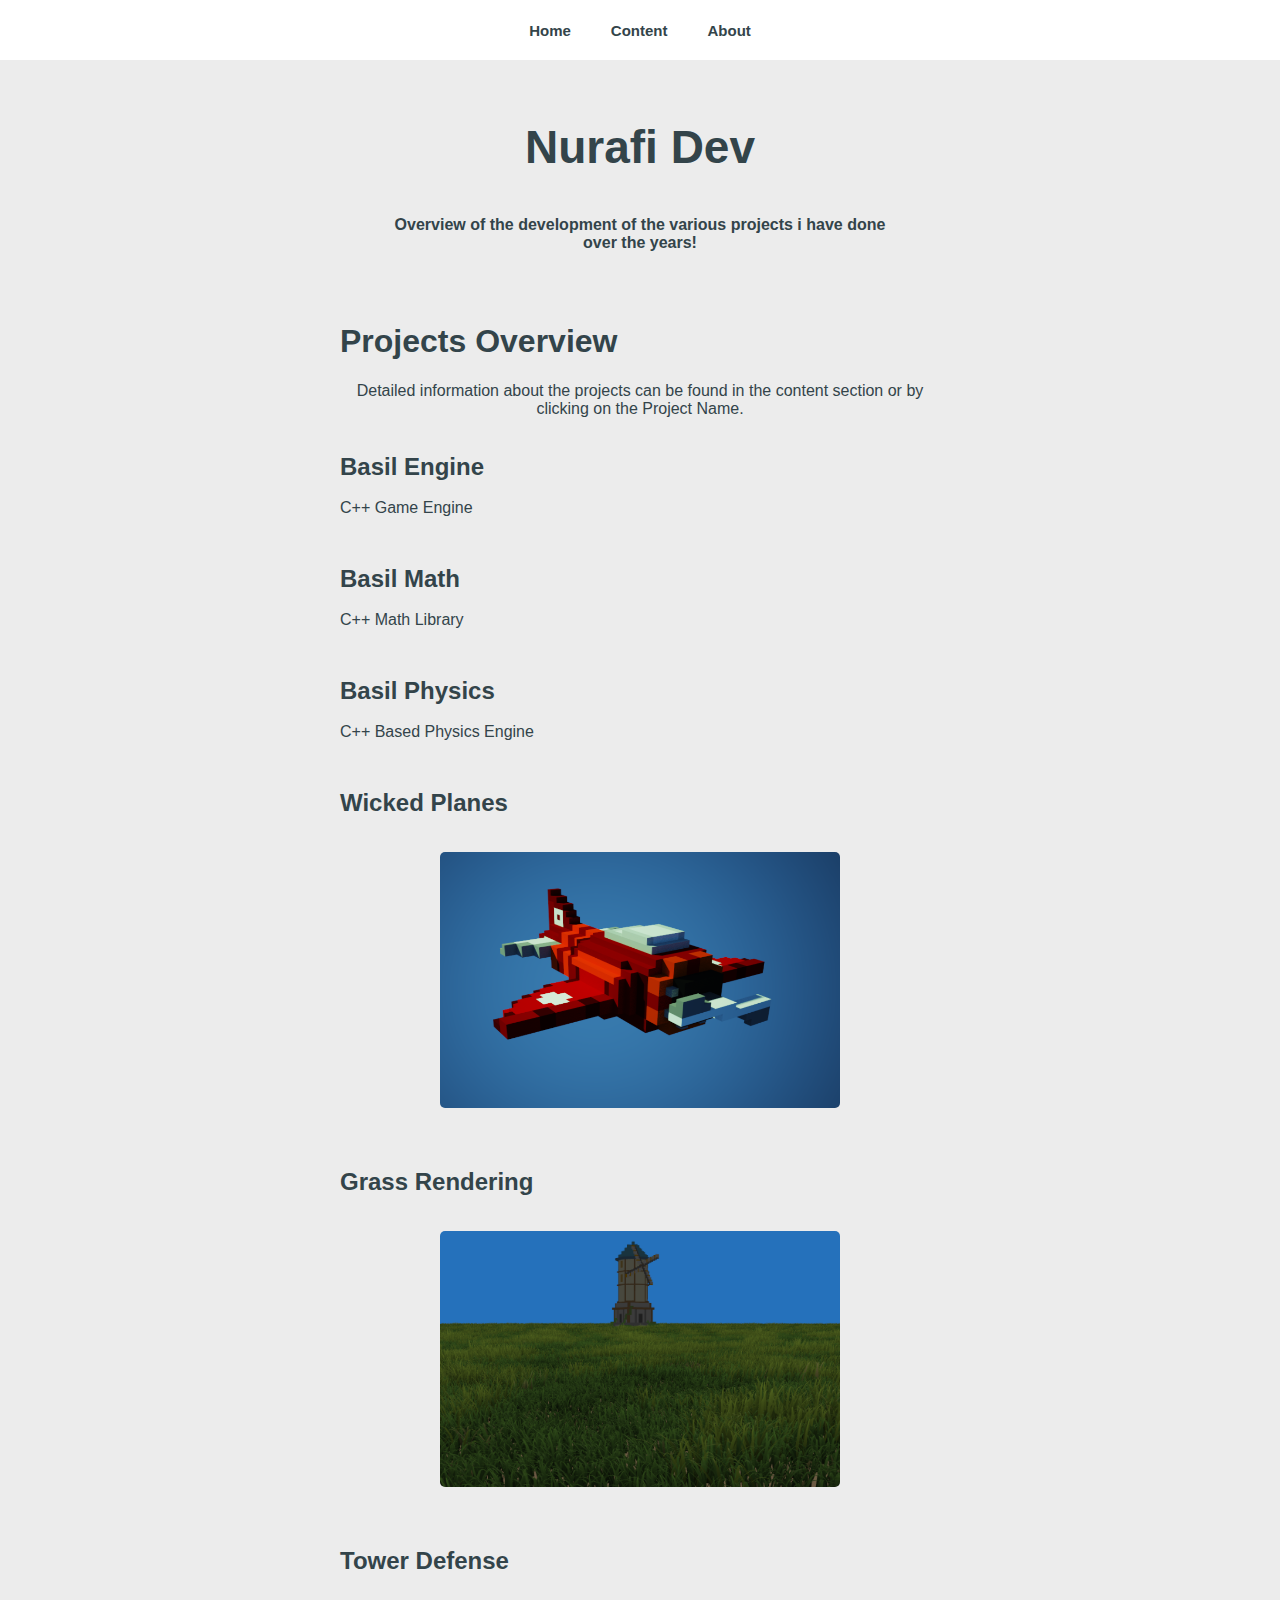
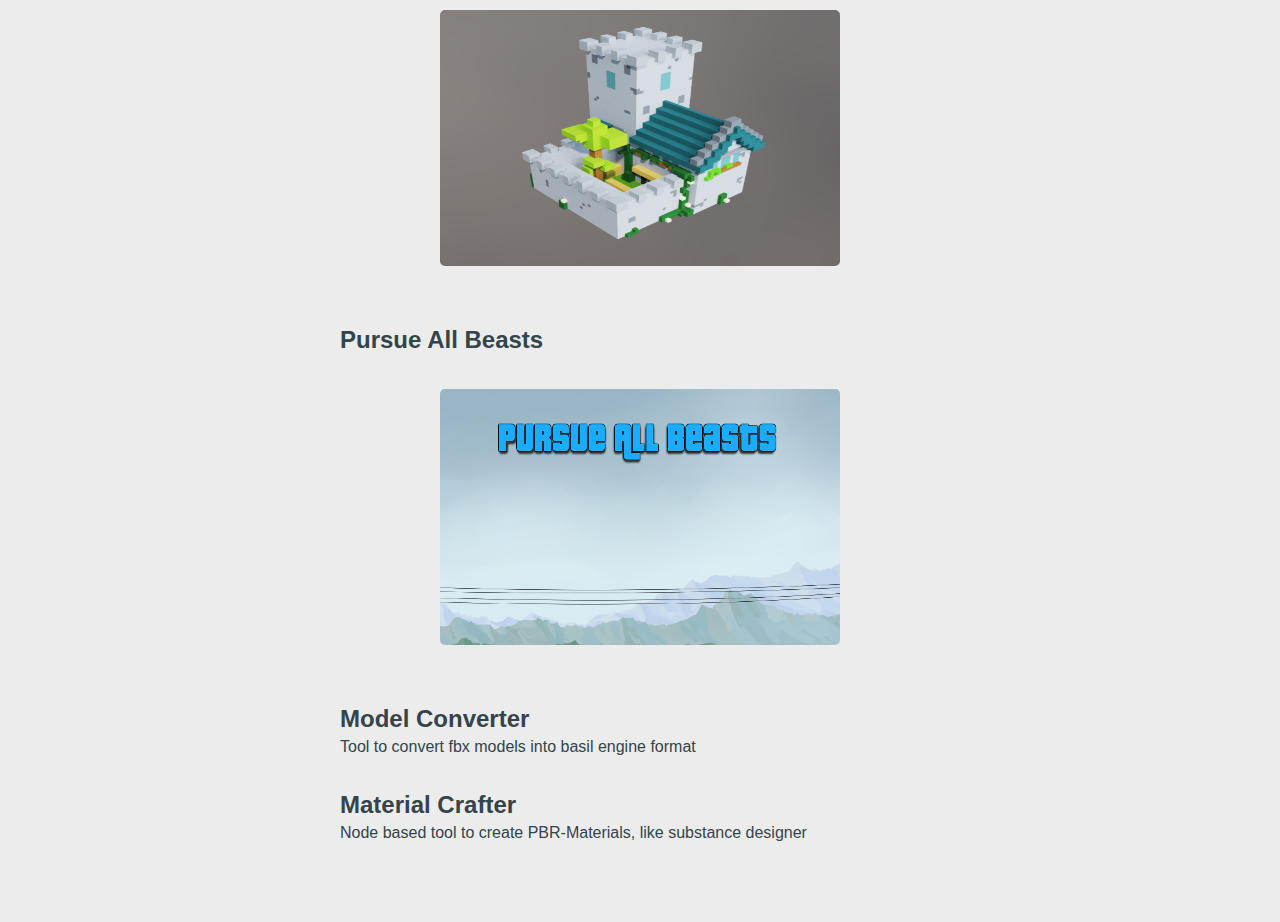
<file: index.html>
<!DOCTYPE html>
<html>
    <head>
        <meta charset="UTF-8">
        <link rel="stylesheet" href="styles.css">
        <title>Nurafi</title>
    </head>
    <body>
        <div id="header" class="noselect">
            <a class="header_entry" href="./index.html">Home</a>
            <a class="header_entry" href="./content.html">Content</a>
            <a class="header_entry" href="./about.html">About</a>
        </div>
        <div id="content">
            <div id="main">
                <div id="title">Nurafi Dev</div>

                <div id="main_content_wrapper">
                    <div id="main_content">

                        <div id="lead">
                            Overview of the development of the various projects i have done over the years!
                        </div>

                        <h1>Projects Overview</h1>

                        Detailed information about the projects can be found in the content section or by clicking on the Project Name.

                        <h3><a href="./articles/basil_engine.html">Basil Engine</a></h3>
                        <div class="paragraph">C++ Game Engine
                        </div>

                        <h3><a href="./articles/basil_math.html">Basil Math</a></h3>
                        <div class="paragraph">C++ Math Library
                        </div>

                        <h3><a href="./articles/basil_physics.html">Basil Physics</a></h3>
                        <div class="paragraph">C++ Based Physics Engine
                        </div>

                        <h3><a href="./articles/wicked_planes.html">Wicked Planes</a></h3>
                        <div class="img_wrapper">
                            <img class="clickable_img" src="./img/wicked_plane.png" alt="img1" width="400" height="256">
                        </div>

                        <h3><a href="./articles/grass.html">Grass Rendering</a></h3>
                        <div class="img_wrapper">
                            <img class="clickable_img" src="./img/grass.png" alt="img1" width="400" height="256">
                        </div>

                        <h3><a href="./articles/tower_defense.html">Tower Defense</a></h3>
                        <div class="img_wrapper">
                            <img class="clickable_img" src="./img/tower_defense.png" alt="img1" width="400" height="256">
                        </div>

                        <h3><a href="./articles/pab.html">Pursue All Beasts</a></h3>
                        <div class="img_wrapper">
                            <img class="clickable_img" src="./img/pab.png" alt="img1" width="400" height="256">
                        </div>

                        <h3><a href="./articles/model_converter.html">Model Converter</a></h3>
                        Tool to convert fbx models into basil engine format

                        <h3><a href="./articles/material_crafter.html">Material Crafter</a></h3>
                        Node based tool to create PBR-Materials, like substance designer
                    </div>

                </div>
            </div>
        </div>
        
        <div id="myModal" class="modal">
            <span class="close">&times;</span>
          
            <img class="modal-content" id="modal_img">
            <div id="modal_caption"></div>
        </div>

        <script src="src/script.js"></script>
    </body>
</html>
</file>
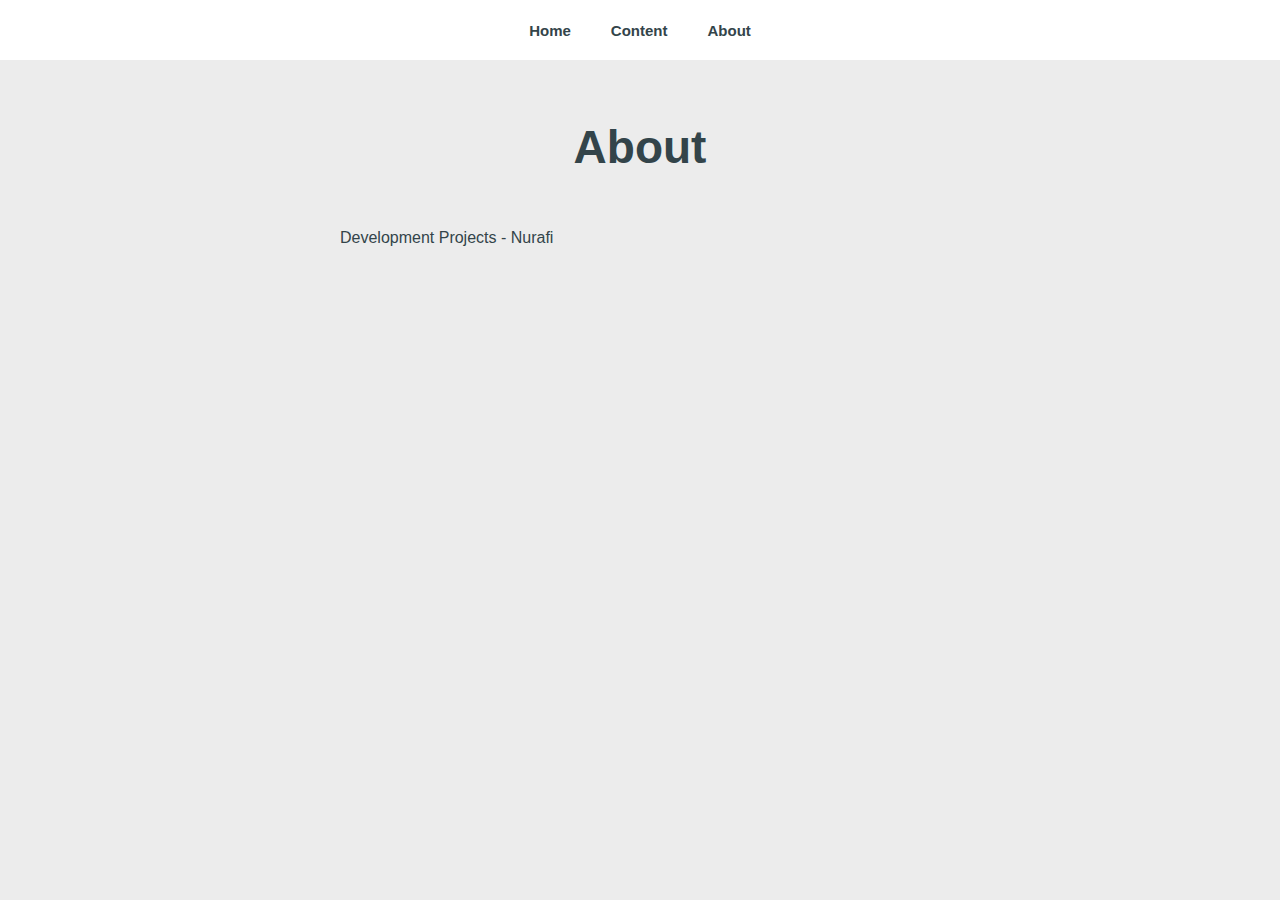
<file: about.html>
<!DOCTYPE html>
<html>
    <head>
        <meta charset="UTF-8">
        <link rel="stylesheet" href="styles.css">
        <title>Nurafi</title>
    </head>
    <body>
        <div id="header" class="noselect">
            <a class="header_entry" href="./index.html">Home</a>
            <a class="header_entry" href="./content.html">Content</a>
            <a class="header_entry" href="./about.html">About</a>
        </div>
        <div id="content">
            <div id="main">
                <div id="title">About</div>

                <div id="main_content_wrapper">
                    <div id="main_content">

                        <div class="paragraph">Development Projects - Nurafi
                        </div>
                    </div>
                </div>
            </div>
        </div>    
    </body>
</html>
</file>
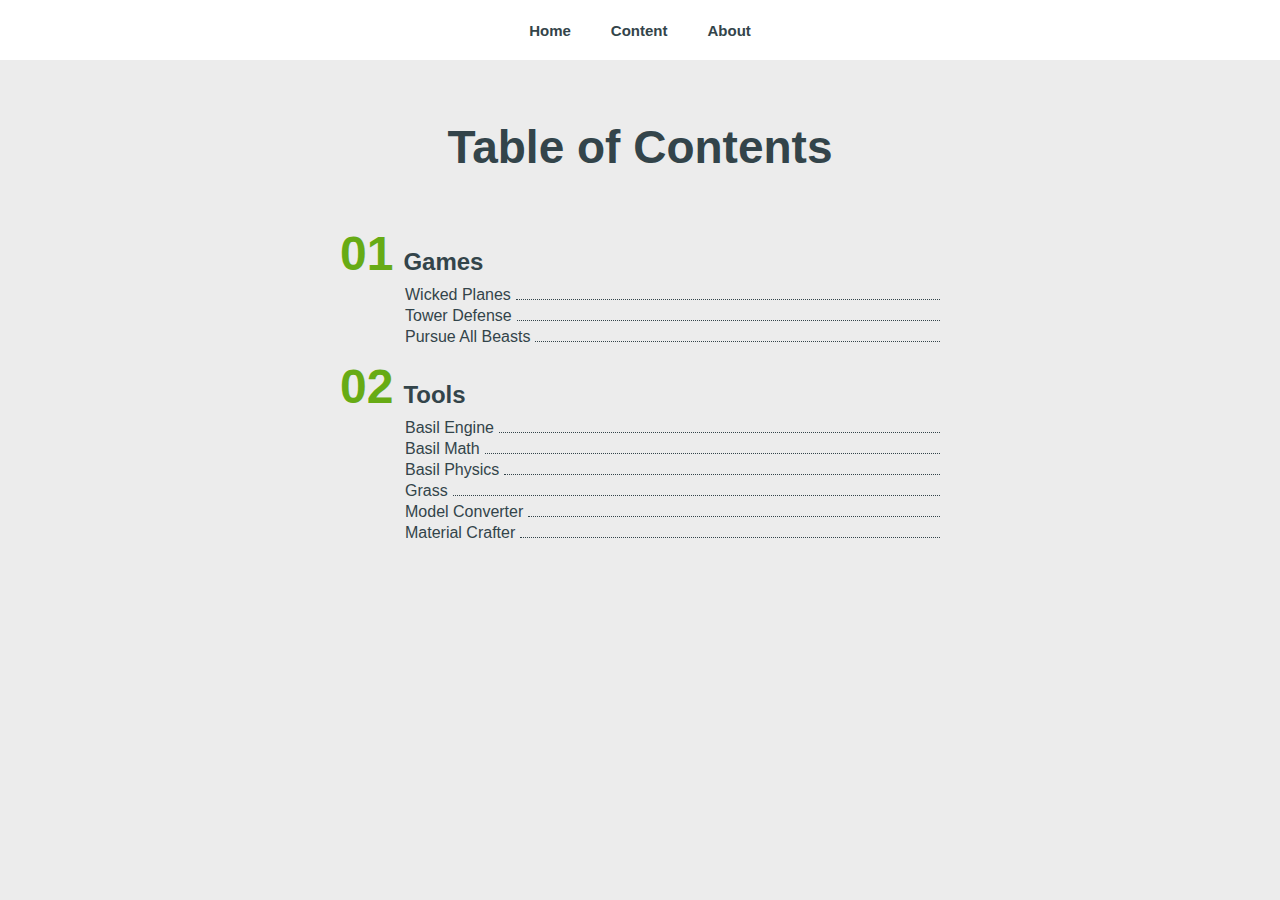
<file: content.html>
<!DOCTYPE html>
<html>
    <head>
        <meta charset="UTF-8">
        <link rel="stylesheet" href="styles.css">
        <title>Nurafi</title>
    </head>
    <body>
        <div id="header" class="noselect">
            <a class="header_entry" href="./index.html">Home</a>
            <a class="header_entry" href="./content.html">Content</a>
            <a class="header_entry" href="./about.html">About</a>
        </div>
        <div id="content">
            <div id="main">
                <div id="title">Table of Contents</div>

                <div id="main_content_wrapper">
                    <div id="main_content">

                        <div class="content_section_wrapper">
                            <div class="content_section_header">
                                <div class="content_section_number">01</div>
                                <div class="content_section_title">Games</div>
                            </div>
                            <div class="content_section_entry"><a href="./articles/wicked_planes.html">Wicked Planes</a><div class="dotted"></div></div>
                            <div class="content_section_entry"><a href="./articles/tower_defense.html">Tower Defense</a><div class="dotted"></div></div>
                            <div class="content_section_entry"><a href="./articles/pab.html">Pursue All Beasts</a><div class="dotted"></div></div>
                        </div>

                        <div class="content_section_wrapper">
                            <div class="content_section_header">
                                <div class="content_section_number">02</div>
                                <div class="content_section_title">Tools</div>
                            </div>
                            <div class="content_section_entry"><a href="./articles/basil_engine.html">Basil Engine</a><div class="dotted"></div></div>
                            <div class="content_section_entry"><a href="./articles/basil_math.html">Basil Math</a><div class="dotted"></div></div>
                            <div class="content_section_entry"><a href="./articles/basil_physics.html">Basil Physics</a><div class="dotted"></div></div>                
                            <div class="content_section_entry"><a href="./articles/grass.html">Grass</a><div class="dotted"></div></div>                    
                            <div class="content_section_entry"><a href="./articles/model_converter.html">Model Converter</a><div class="dotted"></div></div>      
                            <div class="content_section_entry"><a href="./articles/material_crafter.html">Material Crafter</a><div class="dotted"></div></div>             
                        </div>

                        

                    </div>
                </div>
            </div>
        </div>    
    </body>
</html>
</file>
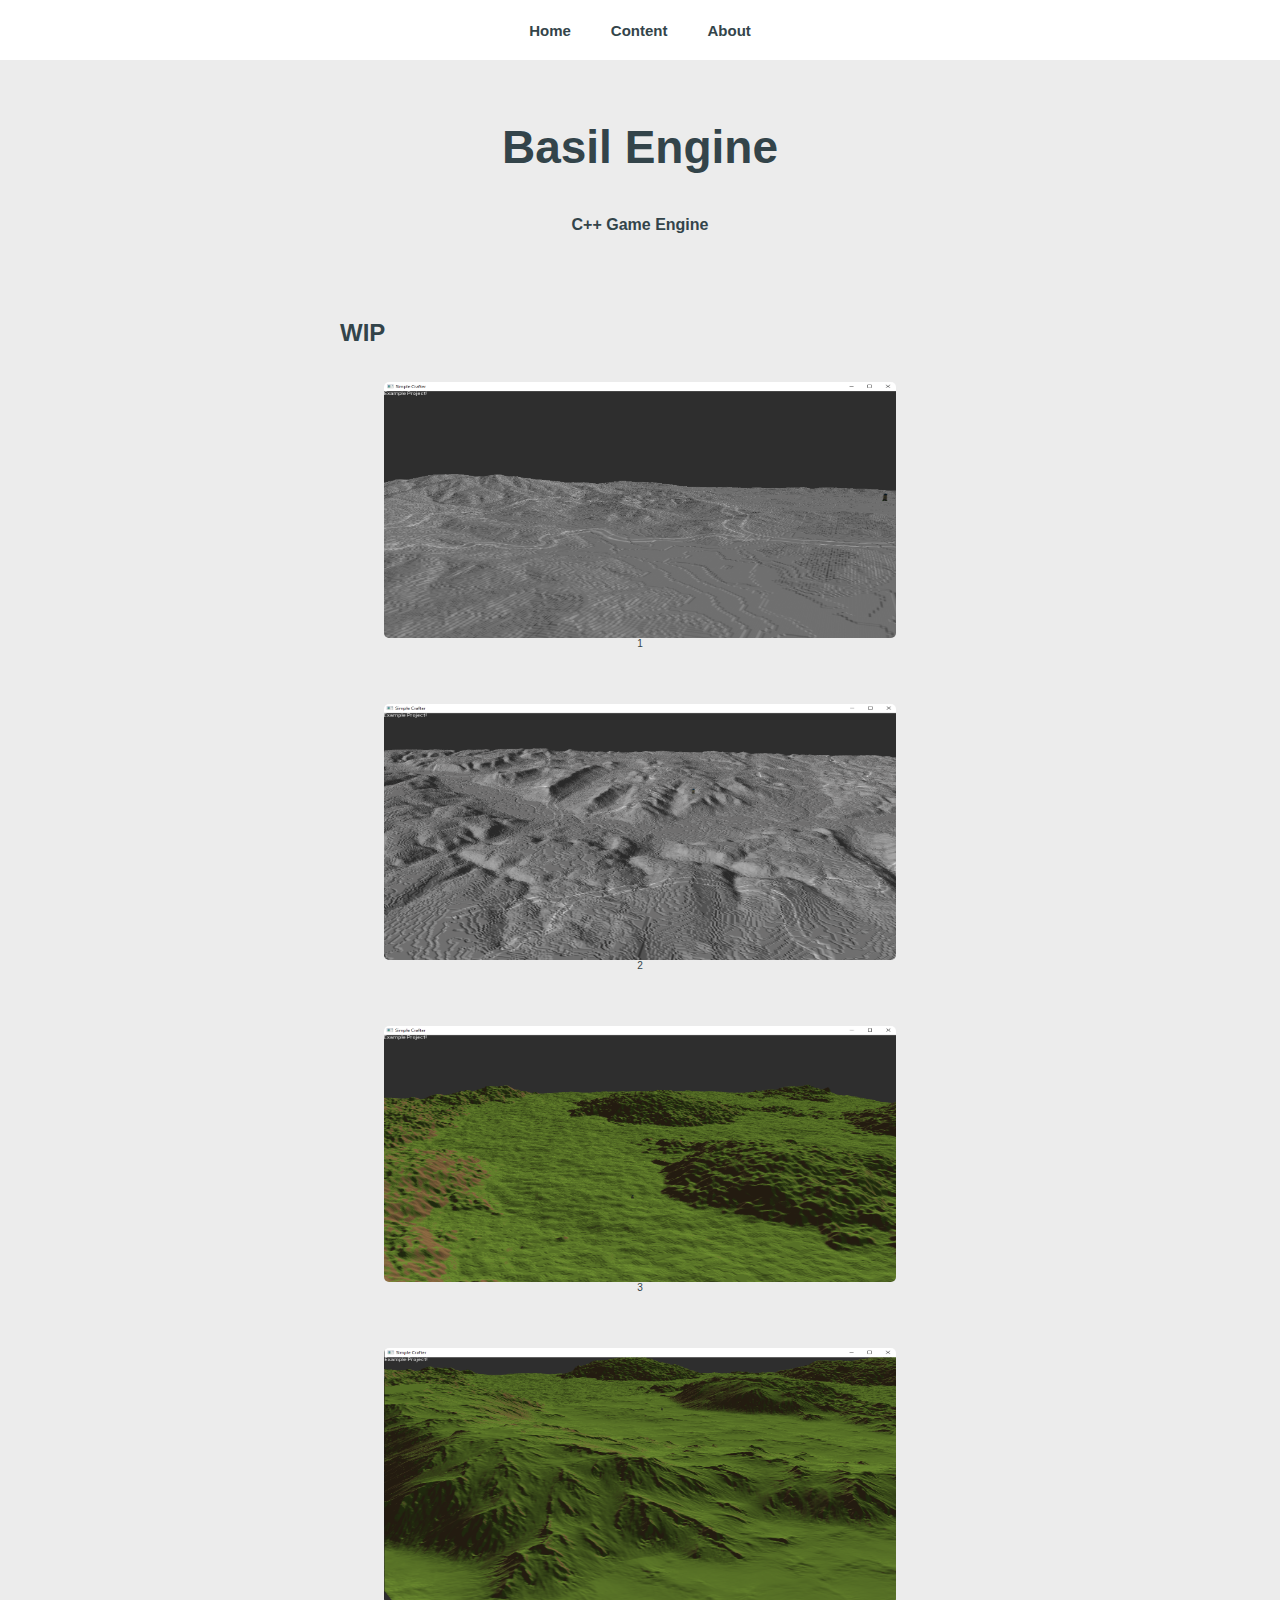
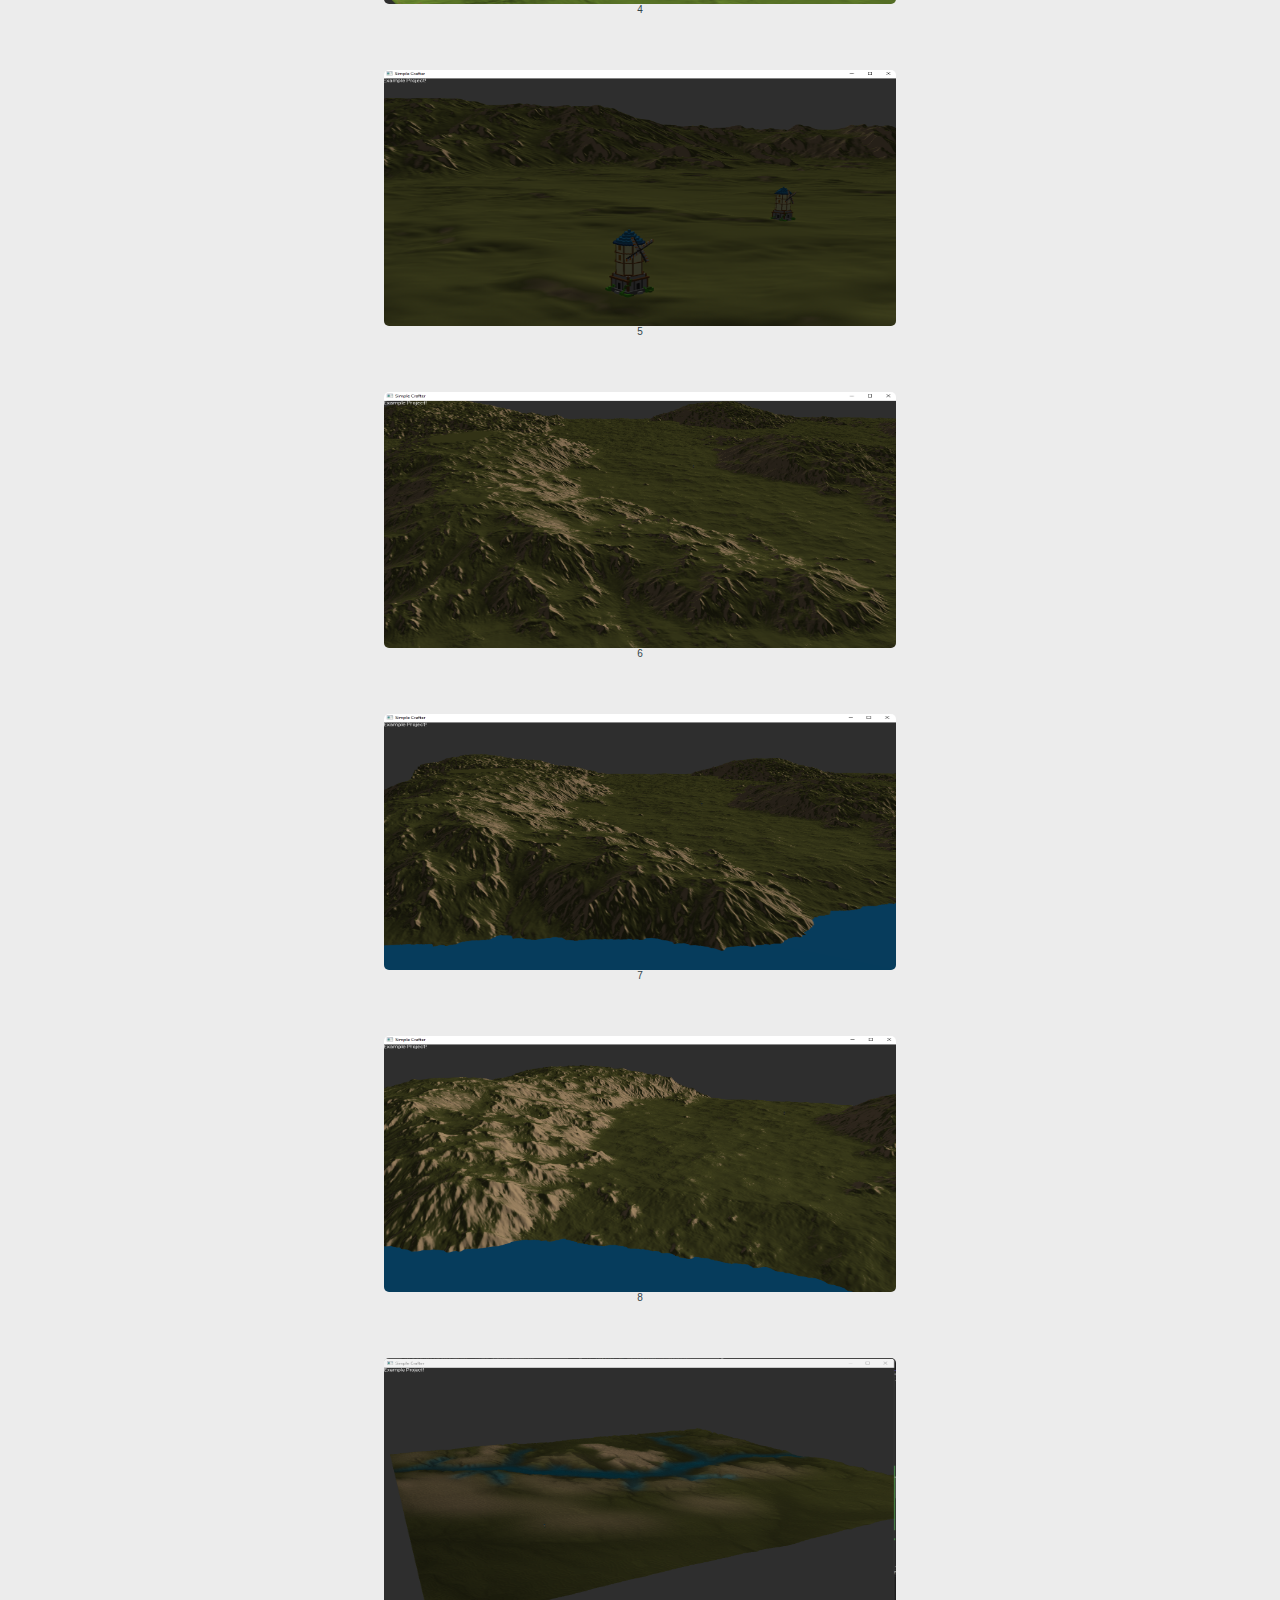
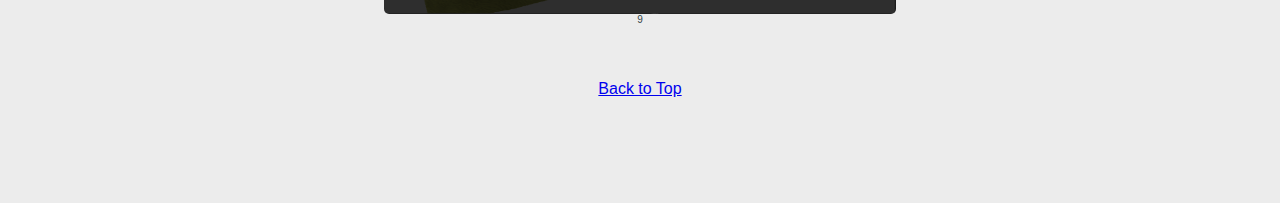
<file: articles/basil_engine.html>
<!DOCTYPE html>
<html>
    <head>
        <meta charset="UTF-8">
        <link rel="stylesheet" href="../styles.css">
        <title>Nurafi</title>
    </head>
    <body>
        <div id="header" class="noselect">
            <a class="header_entry" href="../index.html">Home</a>
            <a class="header_entry" href="../content.html">Content</a>
            <a class="header_entry" href="../about.html">About</a>
        </div>
        <div id="table_of_contents">
            <div class="table_of_contents_wrapper noselect">
            </div>
        </div>
        <div id="content">
            <div id="main">
                <div id="title">Basil Engine</div>

                <div id="main_content_wrapper">
                    <div id="main_content">

                        <div id="lead">
                            C++ Game Engine
                        </div>

                        <!-- BASIC -->

                        <div id="chapter_basic" class="anchor"></div>
                        <h3>WIP</h3>
                        <div class="img_wrapper">
                            <img class="clickable_img" src="../img/basil_engine/prog_001.png" alt="In_Engine" width="512" height="256">
                            <div class="img_sub">1</div>
                        </div>

                        <div class="img_wrapper">
                            <img class="clickable_img" src="../img/basil_engine/prog_002.png" alt="In_Engine" width="512" height="256">
                            <div class="img_sub">2</div>
                        </div>

                        <div class="img_wrapper">
                            <img class="clickable_img" src="../img/basil_engine/prog_003.png" alt="In_Engine" width="512" height="256">
                            <div class="img_sub">3</div>
                        </div>

                        <div class="img_wrapper">
                            <img class="clickable_img" src="../img/basil_engine/prog_004.png" alt="In_Engine" width="512" height="256">
                            <div class="img_sub">4</div>
                        </div>

                        <div class="img_wrapper">
                            <img class="clickable_img" src="../img/basil_engine/prog_005.png" alt="In_Engine" width="512" height="256">
                            <div class="img_sub">5</div>
                        </div>

                        <div class="img_wrapper">
                            <img class="clickable_img" src="../img/basil_engine/prog_006.png" alt="In_Engine" width="512" height="256">
                            <div class="img_sub">6</div>
                        </div>

                        <div class="img_wrapper">
                            <img class="clickable_img" src="../img/basil_engine/prog_007.png" alt="In_Engine" width="512" height="256">
                            <div class="img_sub">7</div>
                        </div>

                        <div class="img_wrapper">
                            <img class="clickable_img" src="../img/basil_engine/prog_008.png" alt="In_Engine" width="512" height="256">
                            <div class="img_sub">8</div>
                        </div>

                        <div class="img_wrapper">
                            <img class="clickable_img" src="../img/basil_engine/prog_009.png" alt="In_Engine" width="512" height="256">
                            <div class="img_sub">9</div>
                        </div>
    
                        <div class="block">
                            <a href="#main">Back to Top</a>
                        </div>                    
                    </div>
                </div>
            </div>
        </div>
        
        <div id="myModal" class="modal">
            <span class="close">&times;</span>
          
            <img class="modal-content" id="modal_img">
            <div id="modal_caption"></div>
        </div>

        <script src="../src/script.js"></script>
    </body>
</html>
</file>
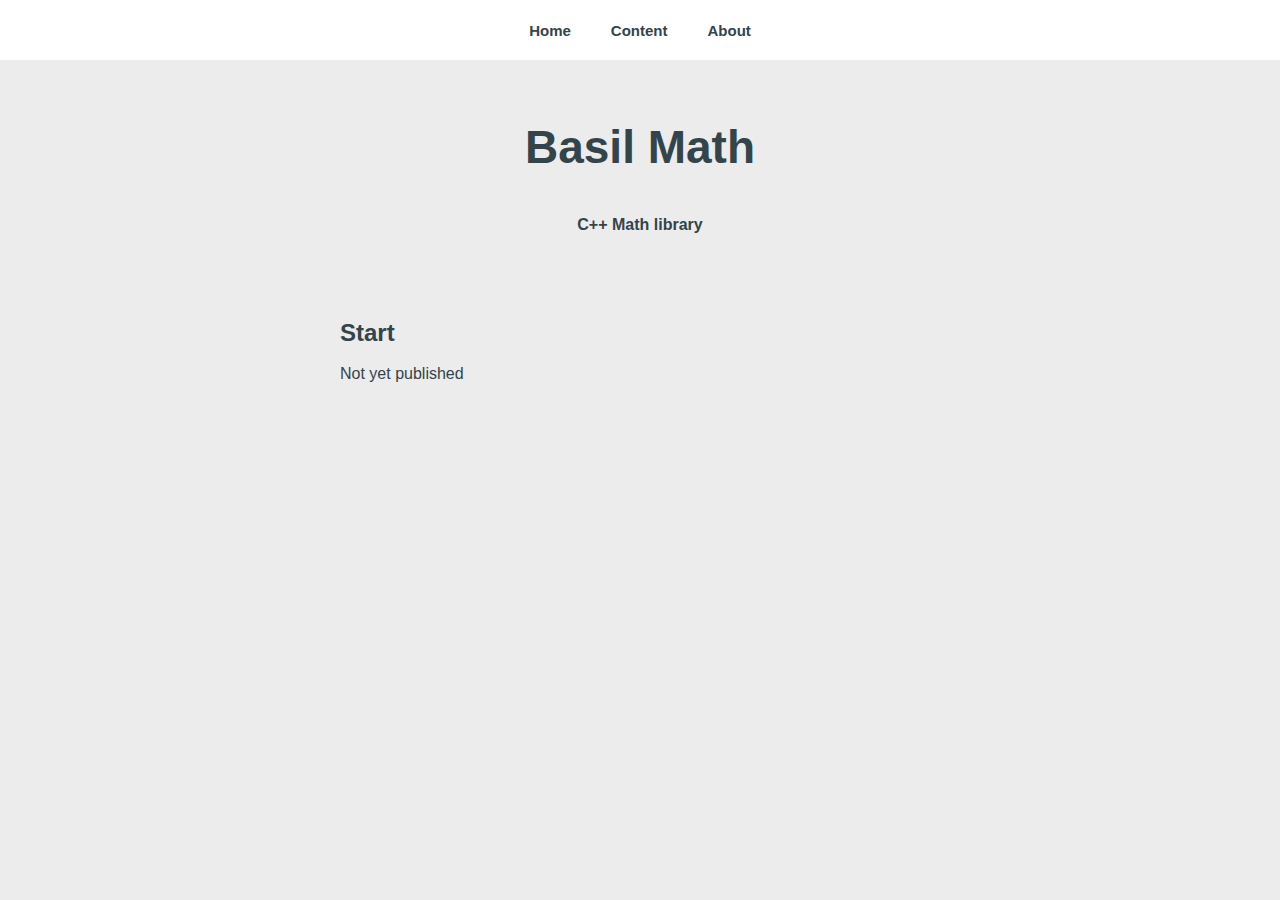
<file: articles/basil_math.html>
<!DOCTYPE html>
<html>
    <head>
        <meta charset="UTF-8">
        <link rel="stylesheet" href="../styles.css">
        <title>Nurafi</title>
    </head>
    <body>
        <div id="header" class="noselect">
            <a class="header_entry" href="../index.html">Home</a>
            <a class="header_entry" href="../content.html">Content</a>
            <a class="header_entry" href="../about.html">About</a>
        </div>
        <div id="table_of_contents">
            <div class="table_of_contents_wrapper noselect">
            </div>
        </div>
        <div id="content">
            <div id="main">
                <div id="title">Basil Math</div>

                <div id="main_content_wrapper">
                    <div id="main_content">

                        <div id="lead">
                            C++ Math library
                        </div>

                        <!-- BASIC -->

                        <div id="chapter_basic" class="anchor"></div>
                        <h3>Start</h3>
                        <div class="paragraph">Not yet published</div>                 
                    </div>
                </div>
            </div>
        </div>
        
        <div id="myModal" class="modal">
            <span class="close">&times;</span>
          
            <img class="modal-content" id="modal_img">
            <div id="modal_caption"></div>
        </div>

        <script src="../src/script.js"></script>
    </body>
</html>
</file>
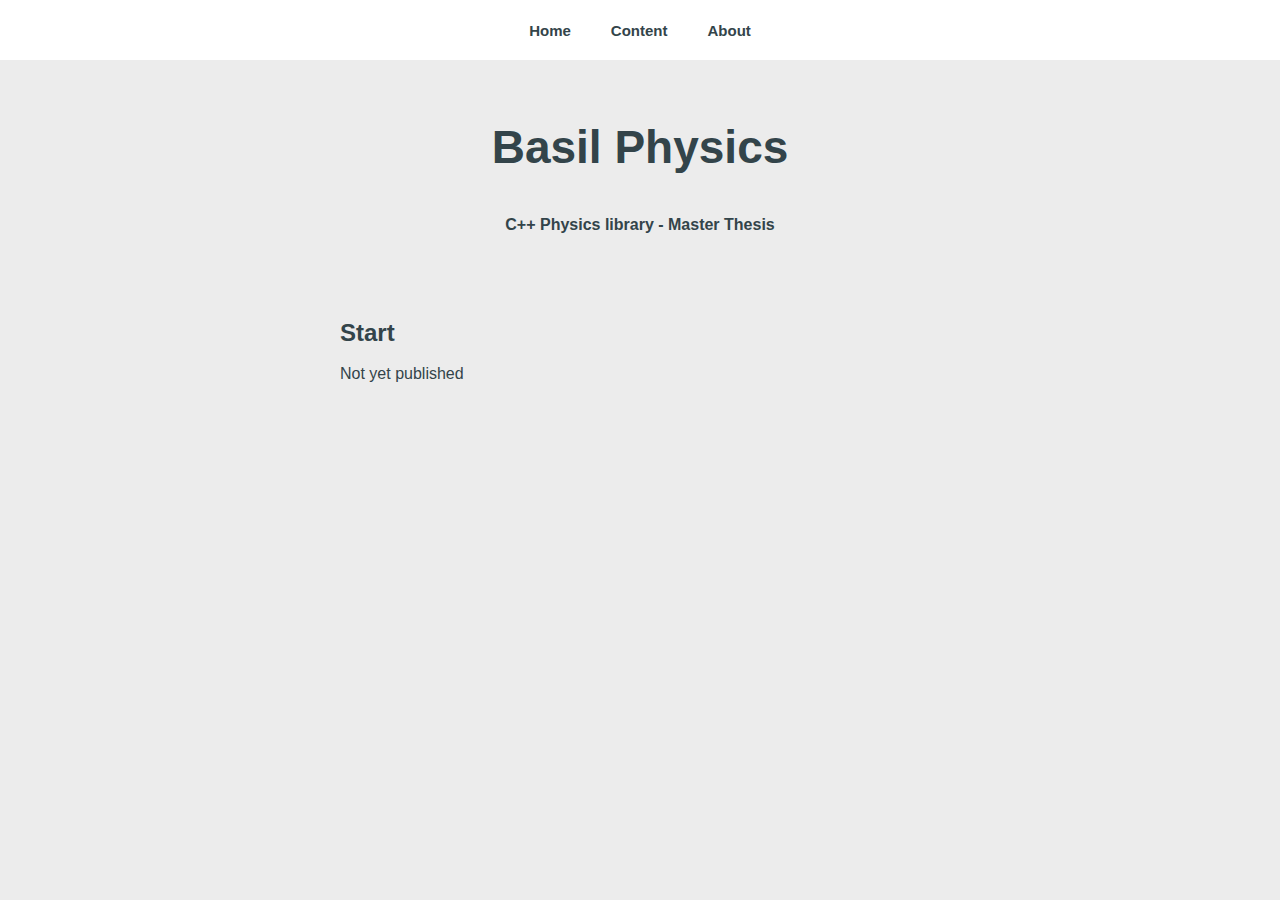
<file: articles/basil_physics.html>
<!DOCTYPE html>
<html>
    <head>
        <meta charset="UTF-8">
        <link rel="stylesheet" href="../styles.css">
        <title>Nurafi</title>
    </head>
    <body>
        <div id="header" class="noselect">
            <a class="header_entry" href="../index.html">Home</a>
            <a class="header_entry" href="../content.html">Content</a>
            <a class="header_entry" href="../about.html">About</a>
        </div>
        <div id="table_of_contents">
            <div class="table_of_contents_wrapper noselect">
            </div>
        </div>
        <div id="content">
            <div id="main">
                <div id="title">Basil Physics</div>

                <div id="main_content_wrapper">
                    <div id="main_content">

                        <div id="lead">
                            C++ Physics library - Master Thesis
                        </div>

                        <!-- BASIC -->

                        <div id="chapter_basic" class="anchor"></div>
                        <h3>Start</h3>
                        <div class="paragraph">Not yet published</div>                 
                    </div>
                </div>
            </div>
        </div>
        
        <div id="myModal" class="modal">
            <span class="close">&times;</span>
          
            <img class="modal-content" id="modal_img">
            <div id="modal_caption"></div>
        </div>

        <script src="../src/script.js"></script>
    </body>
</html>
</file>
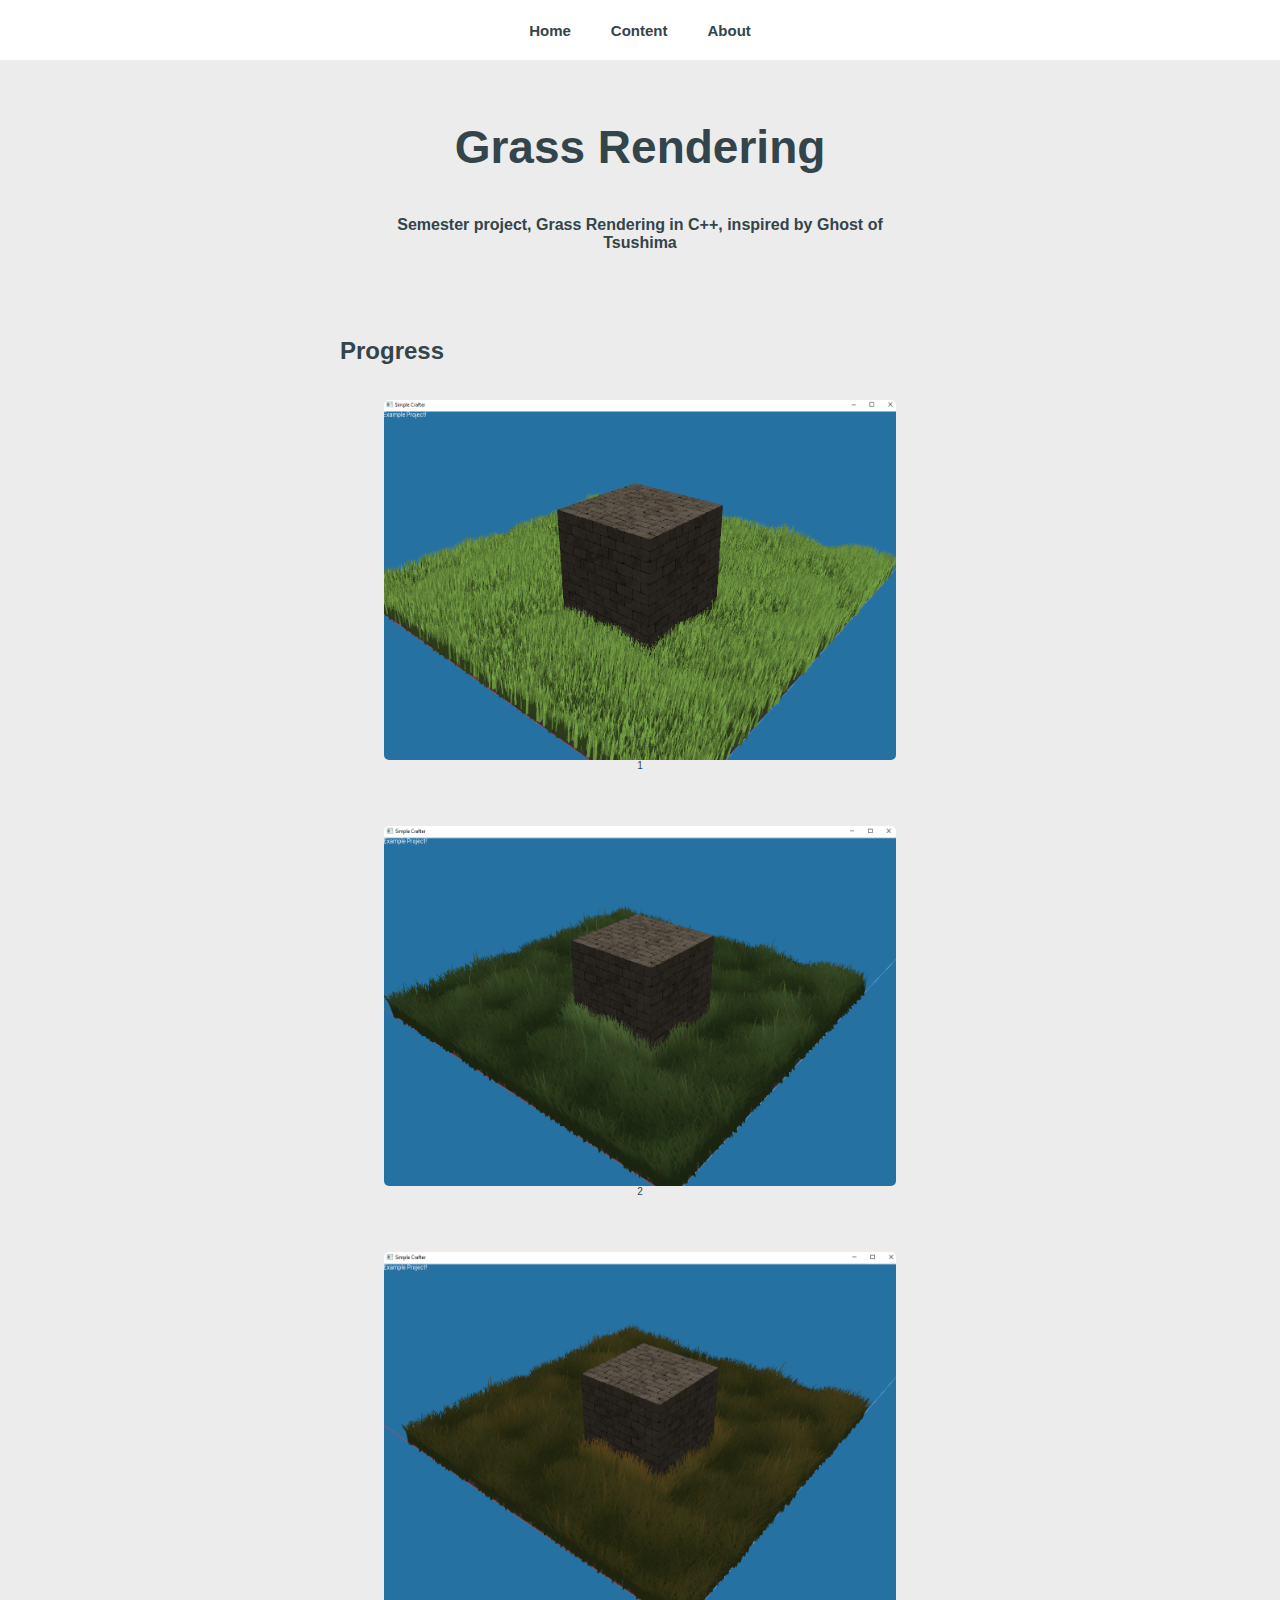
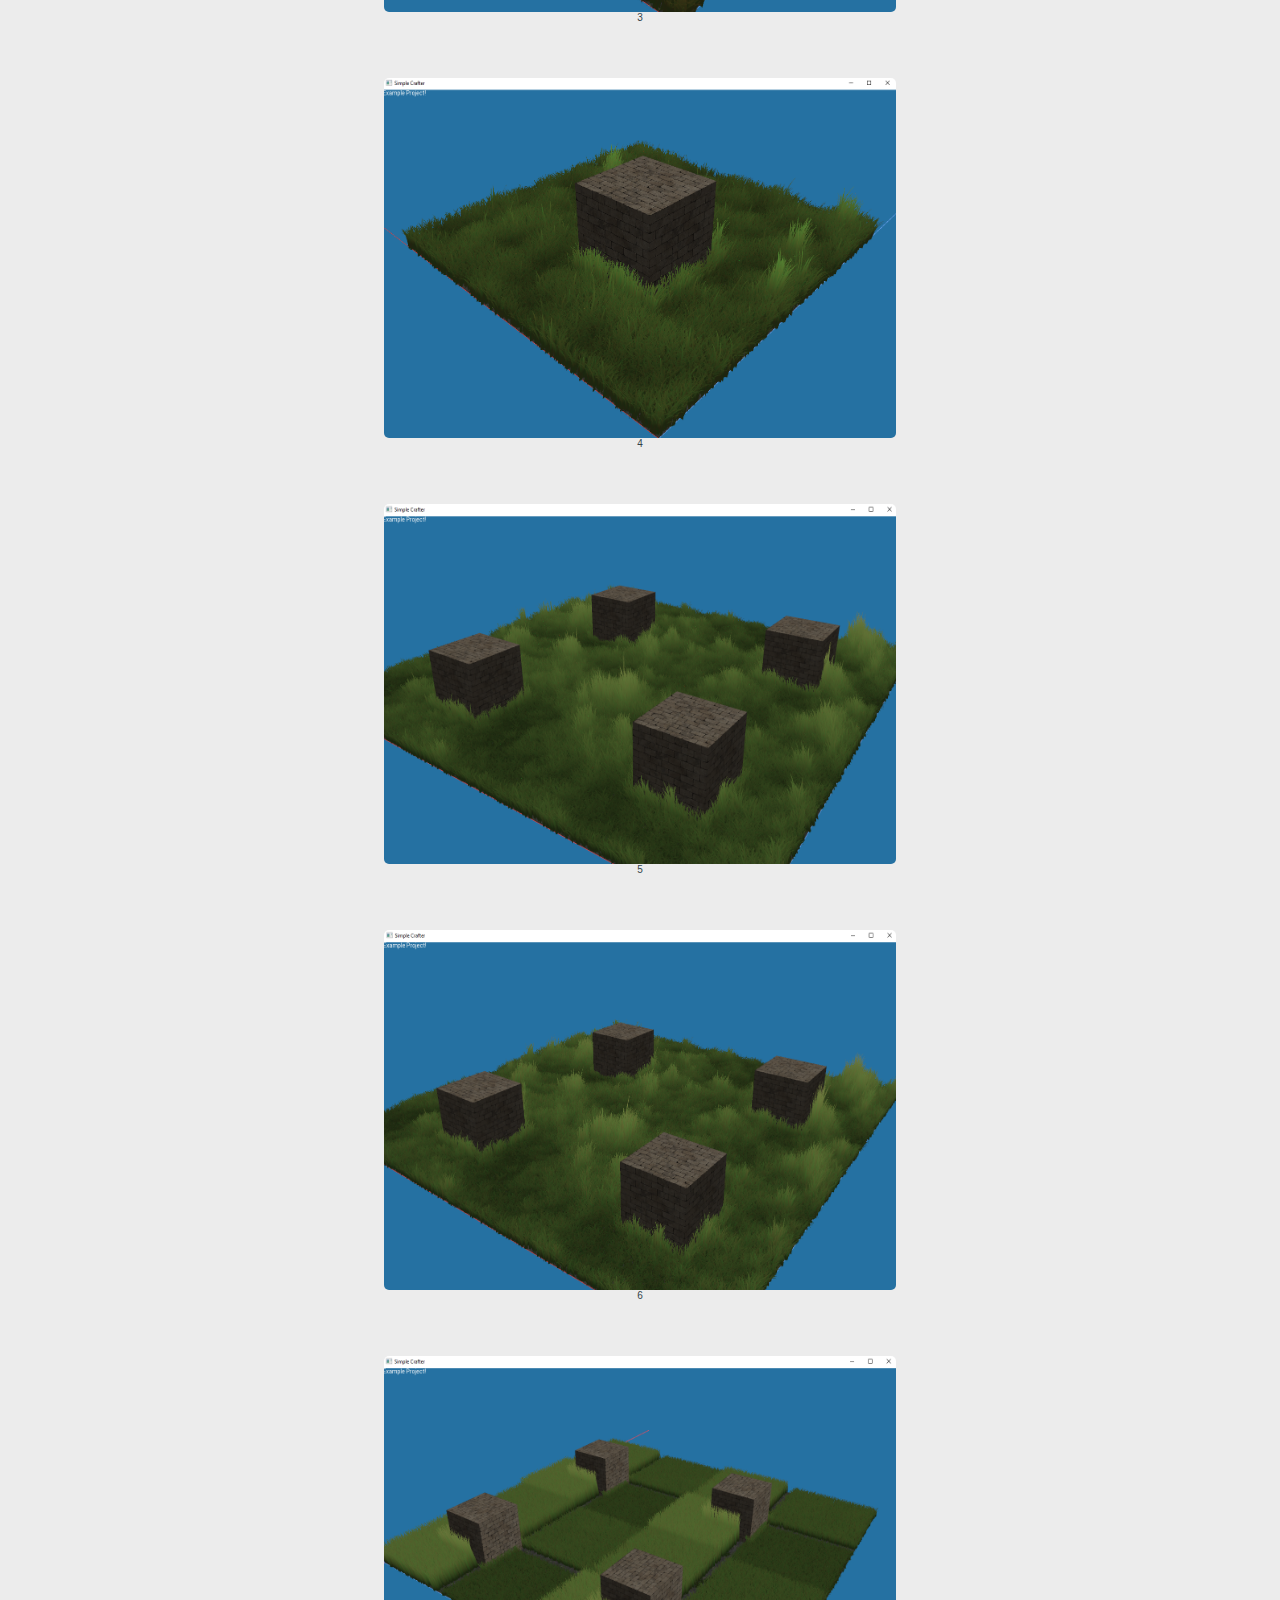
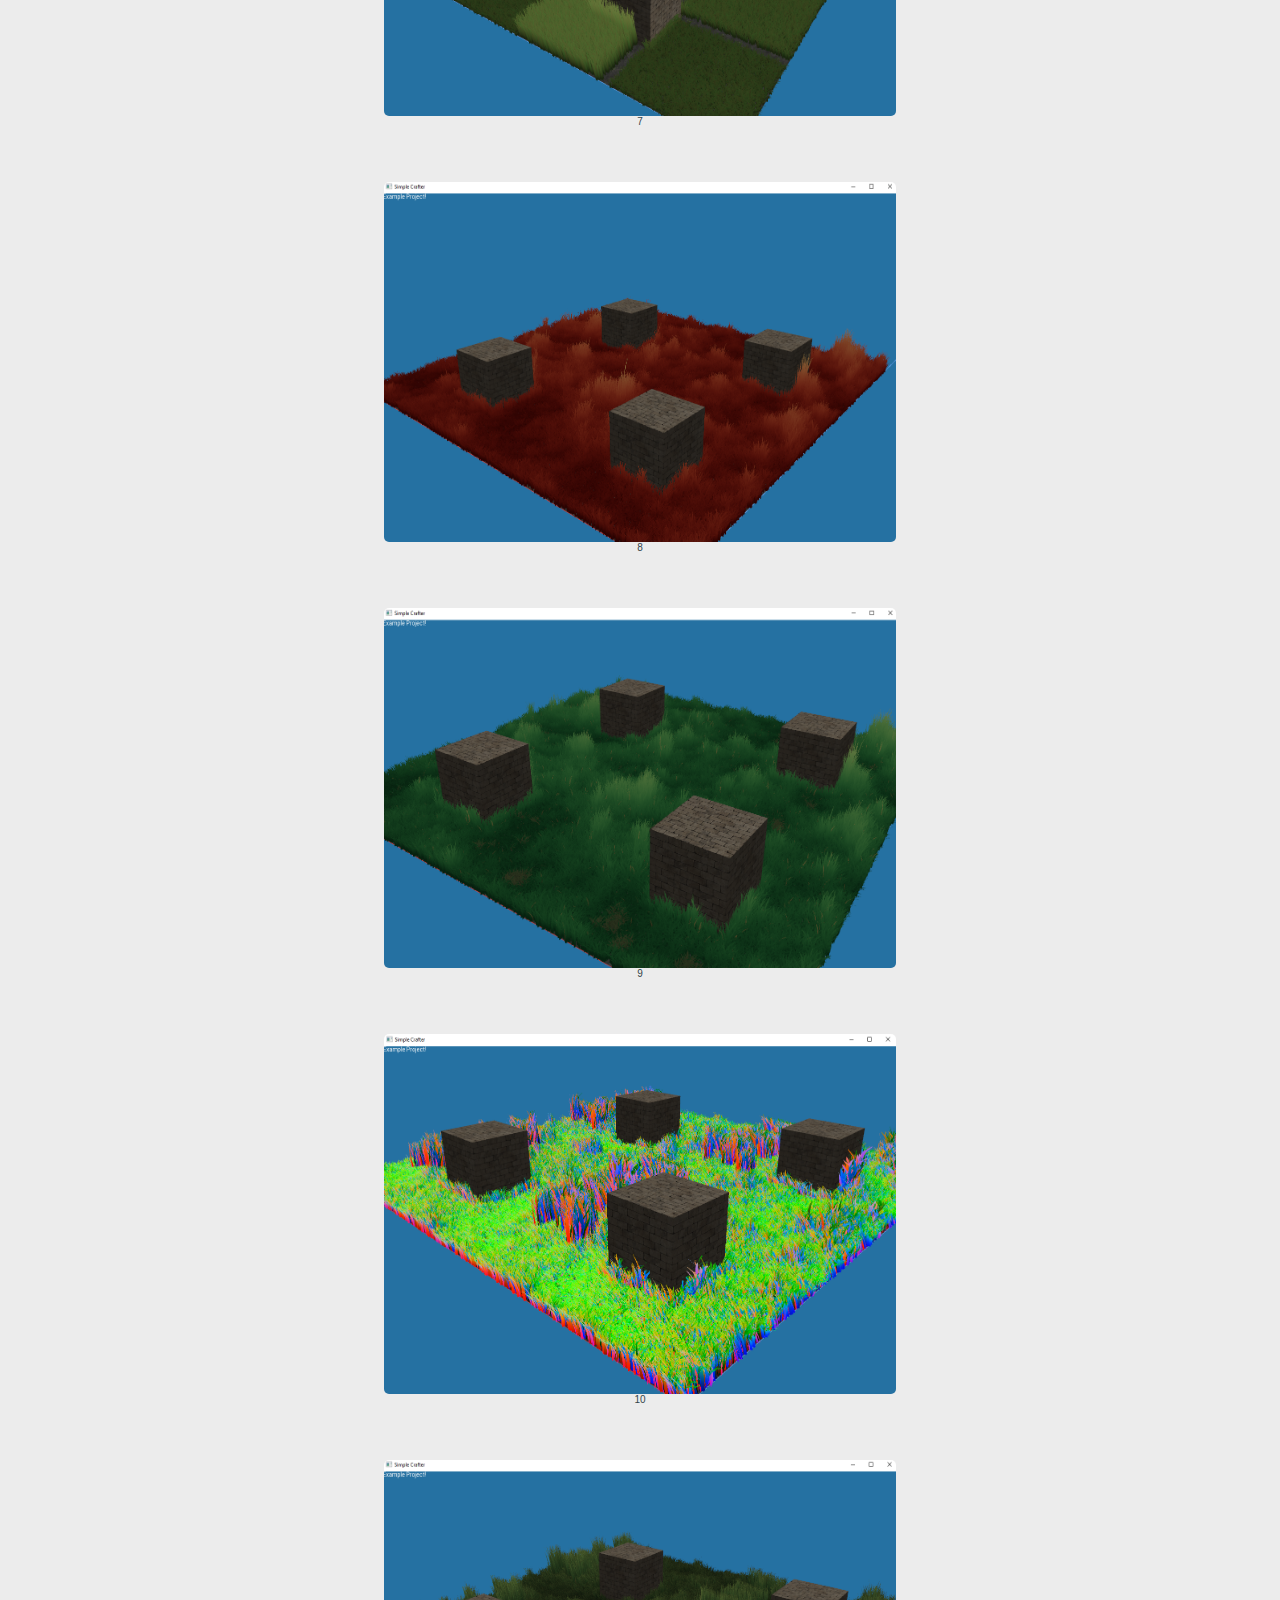
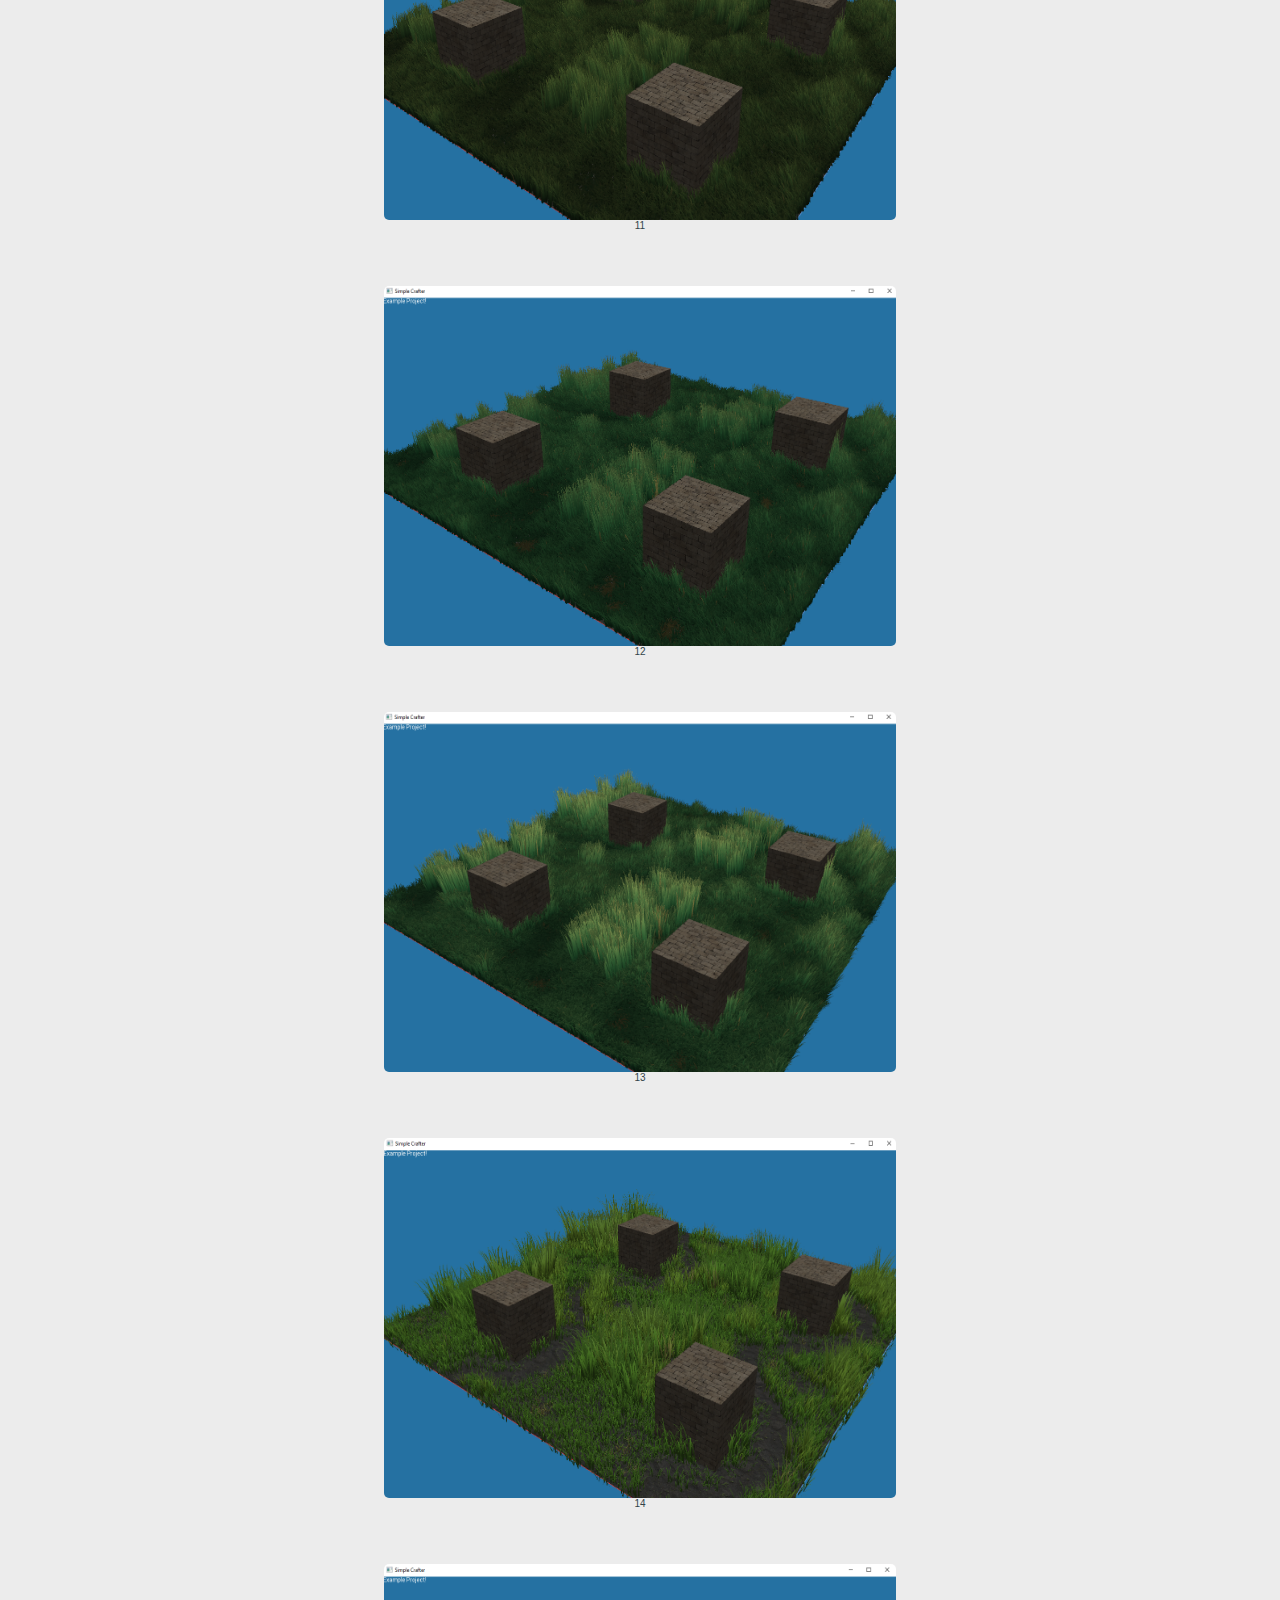
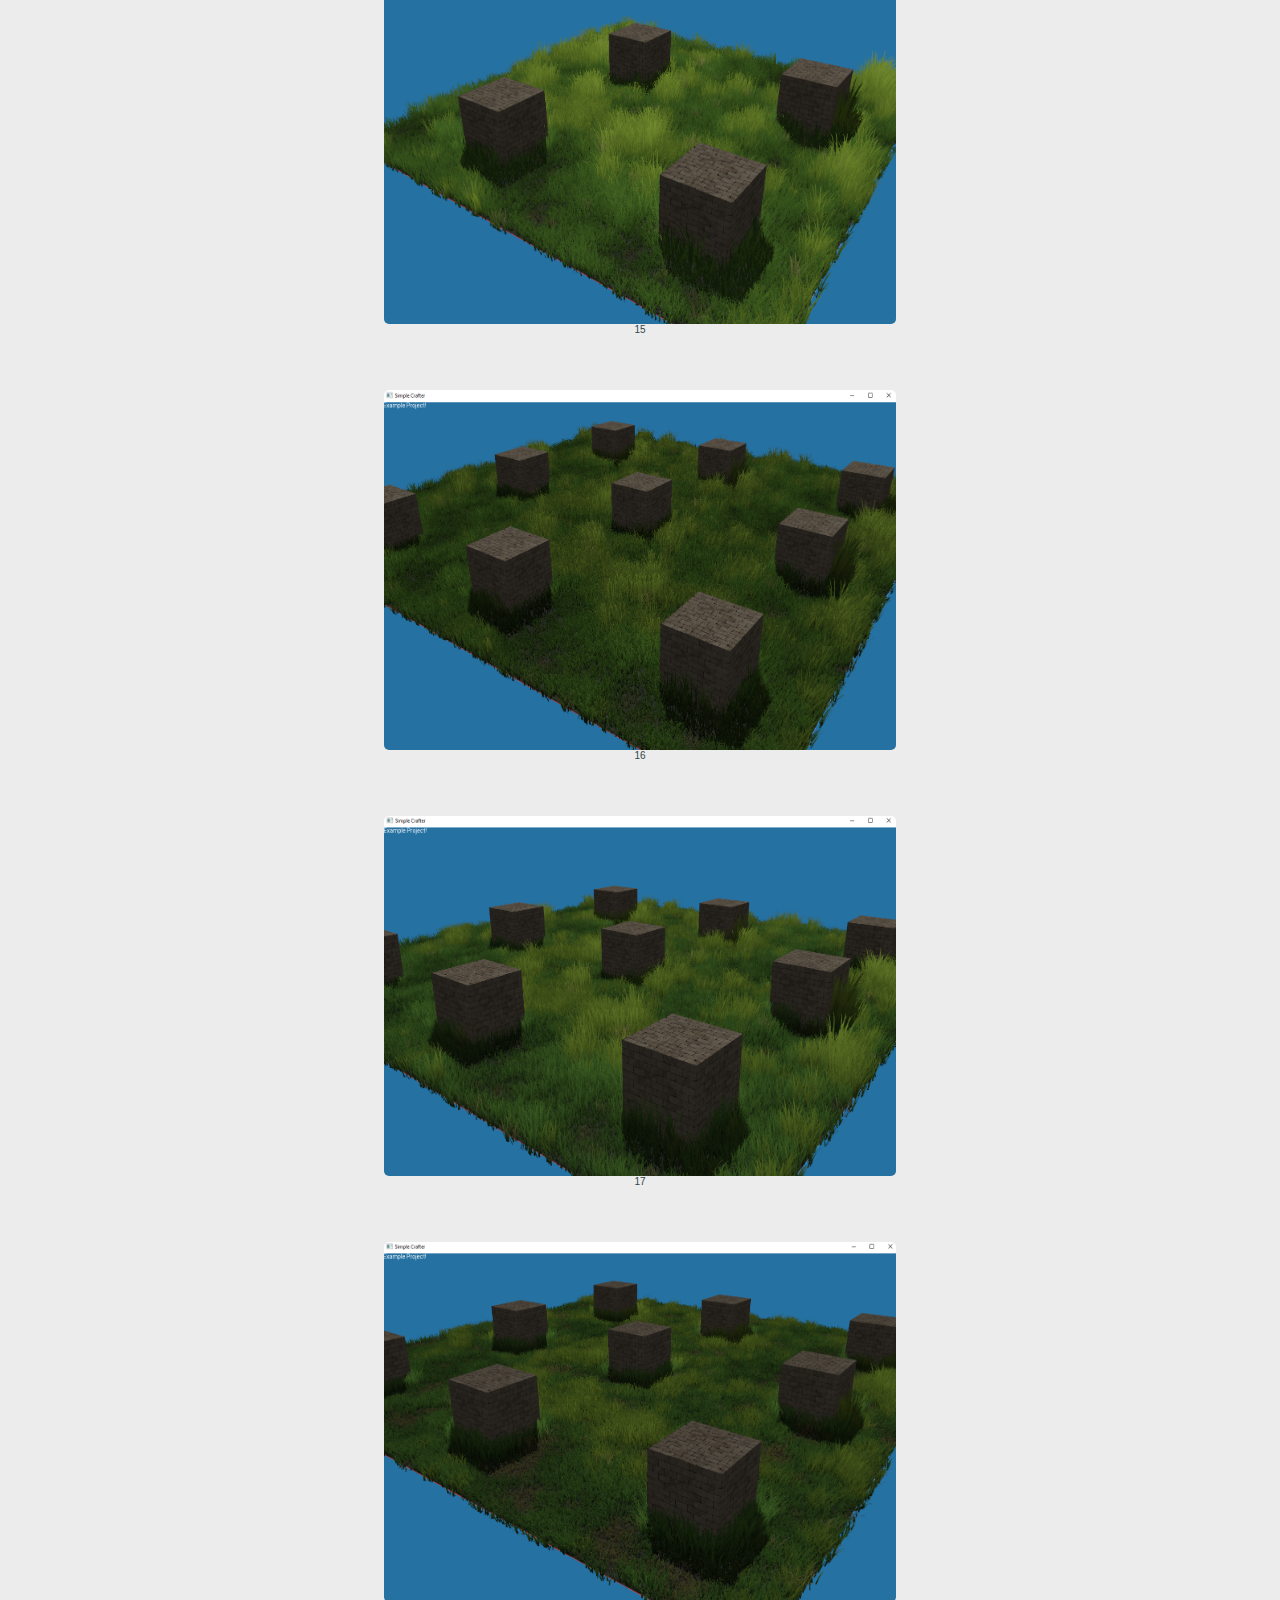
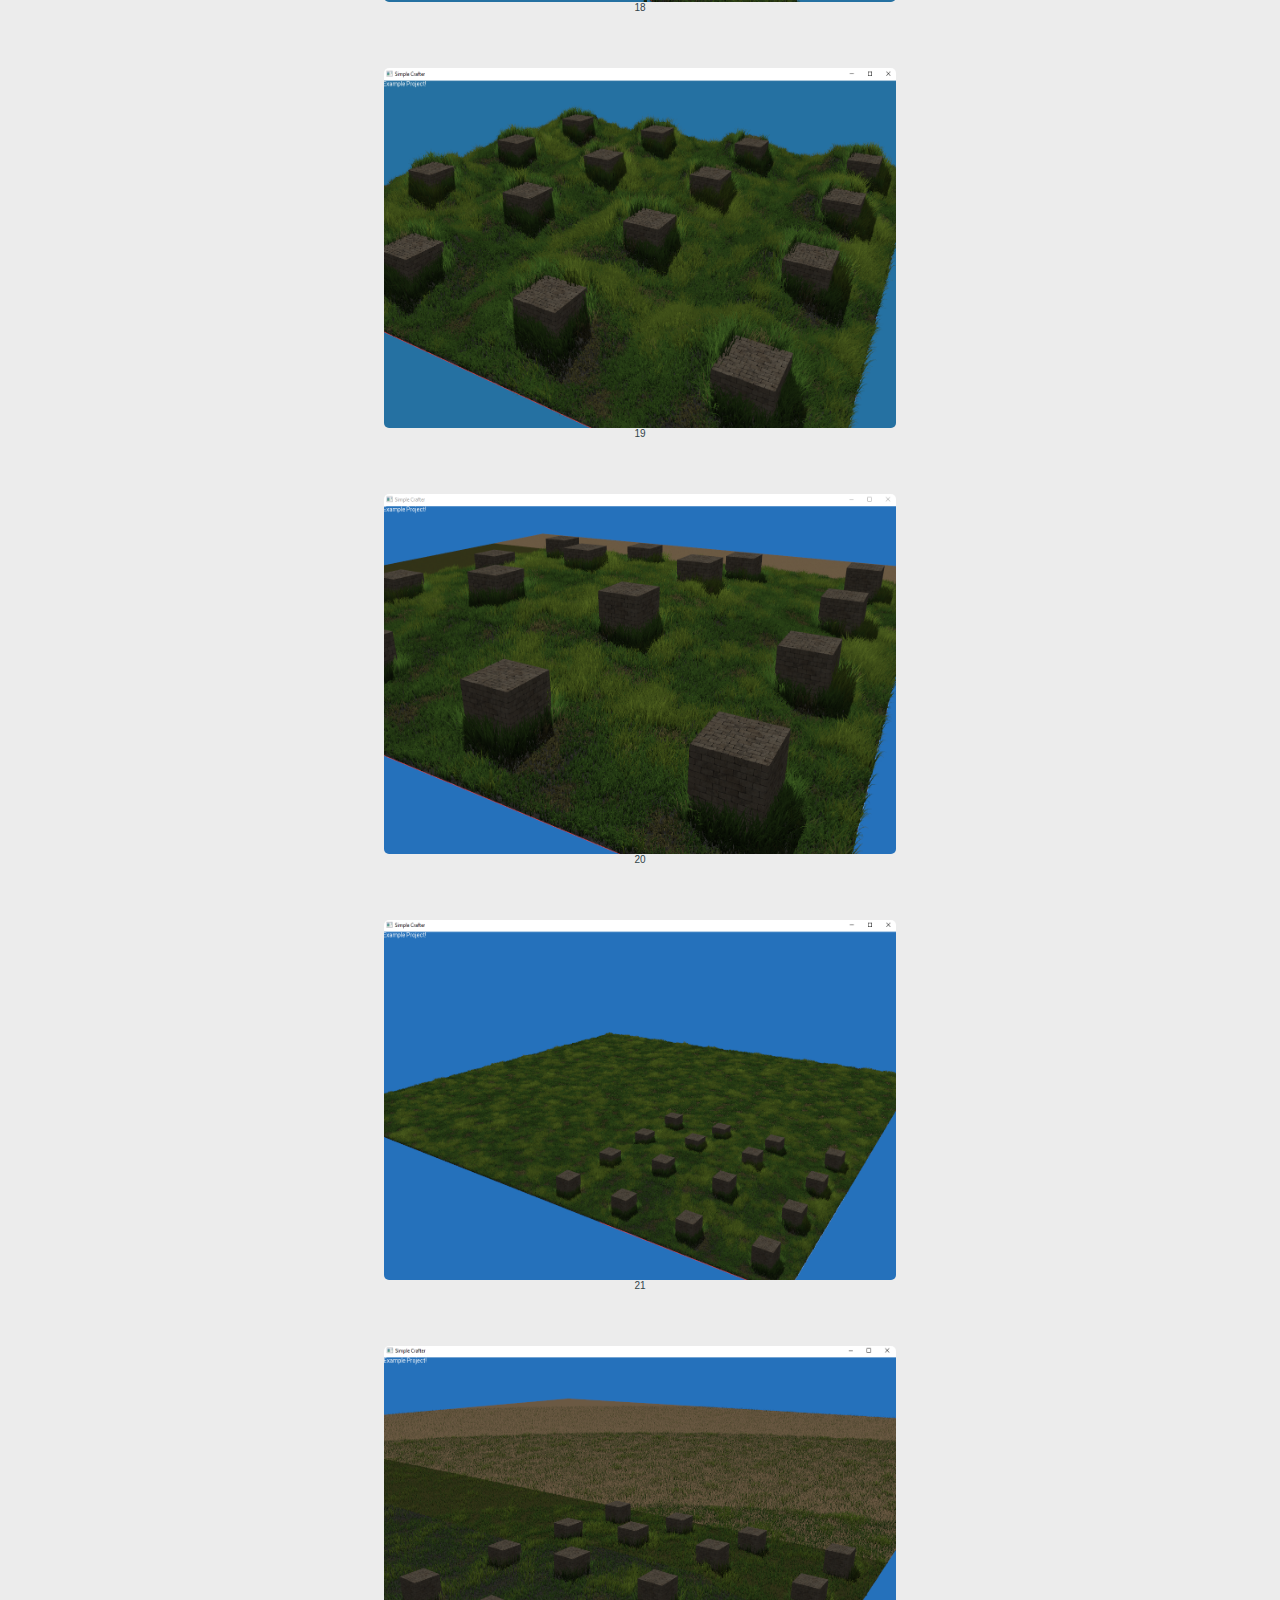
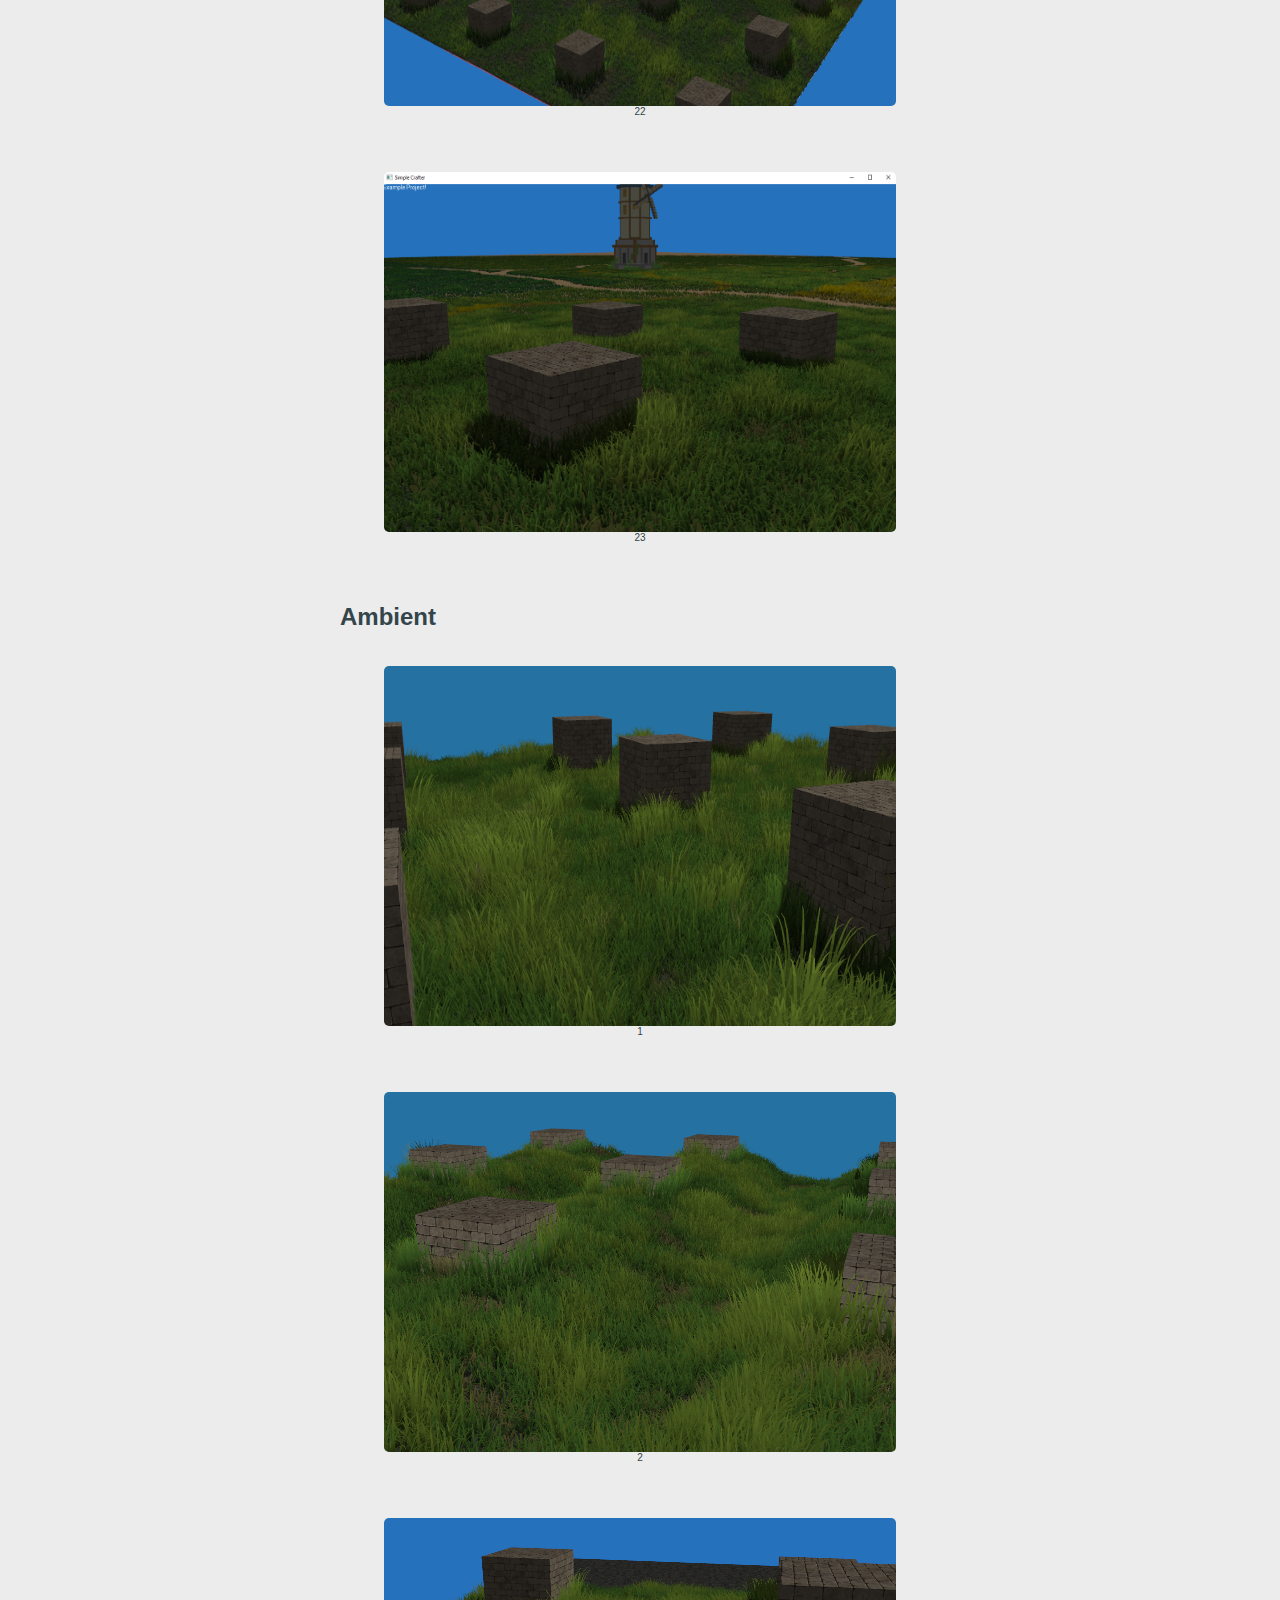
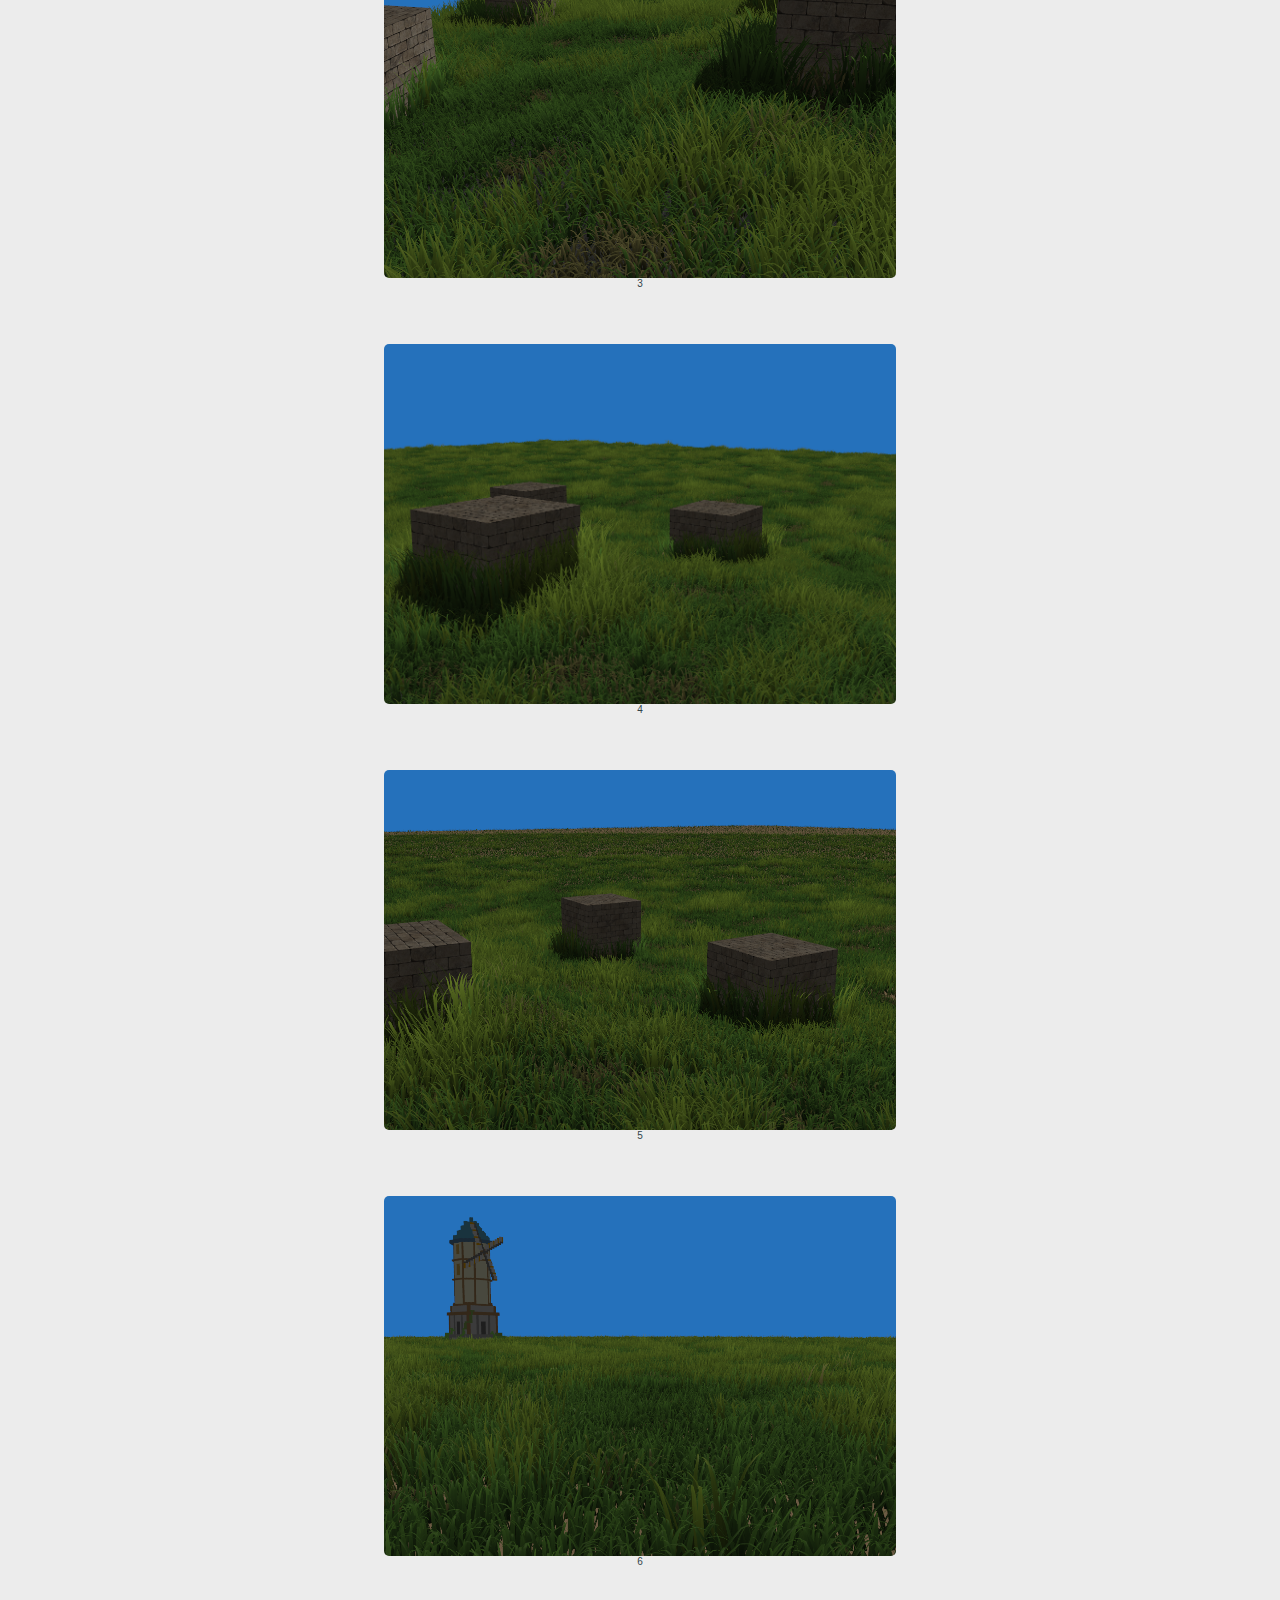
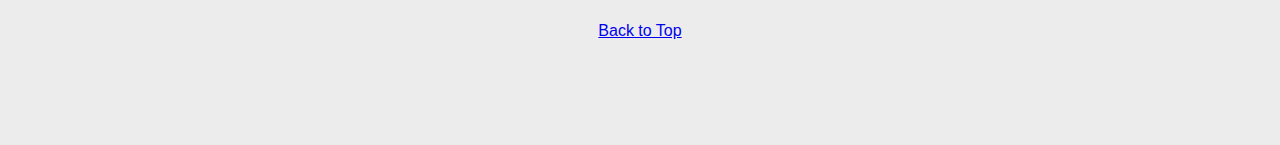
<file: articles/grass.html>
<!DOCTYPE html>
<html>
    <head>
        <meta charset="UTF-8">
        <link rel="stylesheet" href="../styles.css">
        <title>Nurafi</title>
    </head>
    <body>
        <div id="header" class="noselect">
            <a class="header_entry" href="../index.html">Home</a>
            <a class="header_entry" href="../content.html">Content</a>
            <a class="header_entry" href="../about.html">About</a>
        </div>
        <div id="table_of_contents">
            <div class="table_of_contents_wrapper noselect">
            </div>
        </div>
        <div id="content">
            <div id="main">
                <div id="title">Grass Rendering</div>

                <div id="main_content_wrapper">
                    <div id="main_content">

                        <div id="lead">
                            Semester project, Grass Rendering in C++, inspired by Ghost of Tsushima
                        </div>

                        <!-- BASIC -->

                        <div id="chapter_basic" class="anchor"></div>
                        <h3>Progress</h3>
                        <div class="img_wrapper">
                            <img class="clickable_img" src="../img/grass/grass_001.png" alt="Grass" width="512" height="360">
                            <div class="img_sub">1</div>
                        </div>

                        <div class="img_wrapper">
                            <img class="clickable_img" src="../img/grass/grass_002.png" alt="Grass" width="512" height="360">
                            <div class="img_sub">2</div>
                        </div>

                        <div class="img_wrapper">
                            <img class="clickable_img" src="../img/grass/grass_003.png" alt="Grass" width="512" height="360">
                            <div class="img_sub">3</div>
                        </div>

                        <div class="img_wrapper">
                            <img class="clickable_img" src="../img/grass/grass_004.png" alt="Grass" width="512" height="360">
                            <div class="img_sub">4</div>
                        </div>

                        <div class="img_wrapper">
                            <img class="clickable_img" src="../img/grass/grass_005.png" alt="Grass" width="512" height="360">
                            <div class="img_sub">5</div>
                        </div>

                        <div class="img_wrapper">
                            <img class="clickable_img" src="../img/grass/grass_006.png" alt="Grass" width="512" height="360">
                            <div class="img_sub">6</div>
                        </div>

                        <div class="img_wrapper">
                            <img class="clickable_img" src="../img/grass/grass_007.png" alt="Grass" width="512" height="360">
                            <div class="img_sub">7</div>
                        </div>

                        <div class="img_wrapper">
                            <img class="clickable_img" src="../img/grass/grass_008.png" alt="Grass" width="512" height="360">
                            <div class="img_sub">8</div>
                        </div>

                        <div class="img_wrapper">
                            <img class="clickable_img" src="../img/grass/grass_009.png" alt="Grass" width="512" height="360">
                            <div class="img_sub">9</div>
                        </div>

                        <div class="img_wrapper">
                            <img class="clickable_img" src="../img/grass/grass_010.png" alt="Grass" width="512" height="360">
                            <div class="img_sub">10</div>
                        </div>

                        <div class="img_wrapper">
                            <img class="clickable_img" src="../img/grass/grass_011.png" alt="Grass" width="512" height="360">
                            <div class="img_sub">11</div>
                        </div>

                        <div class="img_wrapper">
                            <img class="clickable_img" src="../img/grass/grass_012.png" alt="Grass" width="512" height="360">
                            <div class="img_sub">12</div>
                        </div>

                        <div class="img_wrapper">
                            <img class="clickable_img" src="../img/grass/grass_013.png" alt="Grass" width="512" height="360">
                            <div class="img_sub">13</div>
                        </div>

                        <div class="img_wrapper">
                            <img class="clickable_img" src="../img/grass/grass_016.png" alt="Grass" width="512" height="360">
                            <div class="img_sub">14</div>
                        </div>

                        <div class="img_wrapper">
                            <img class="clickable_img" src="../img/grass/grass_019.png" alt="Grass" width="512" height="360">
                            <div class="img_sub">15</div>
                        </div>

                        <div class="img_wrapper">
                            <img class="clickable_img" src="../img/grass/grass_020.png" alt="Grass" width="512" height="360">
                            <div class="img_sub">16</div>
                        </div>

                        <div class="img_wrapper">
                            <img class="clickable_img" src="../img/grass/grass_021.png" alt="Grass" width="512" height="360">
                            <div class="img_sub">17</div>
                        </div>

                        <div class="img_wrapper">
                            <img class="clickable_img" src="../img/grass/grass_024.png" alt="Grass" width="512" height="360">
                            <div class="img_sub">18</div>
                        </div>

                        <div class="img_wrapper">
                            <img class="clickable_img" src="../img/grass/grass_025.png" alt="Grass" width="512" height="360">
                            <div class="img_sub">19</div>
                        </div>

                        <div class="img_wrapper">
                            <img class="clickable_img" src="../img/grass/grass_026.png" alt="Grass" width="512" height="360">
                            <div class="img_sub">20</div>
                        </div>

                        <div class="img_wrapper">
                            <img class="clickable_img" src="../img/grass/grass_027.png" alt="Grass" width="512" height="360">
                            <div class="img_sub">21</div>
                        </div>

                        <div class="img_wrapper">
                            <img class="clickable_img" src="../img/grass/grass_028.png" alt="Grass" width="512" height="360">
                            <div class="img_sub">22</div>
                        </div>

                        <div class="img_wrapper">
                            <img class="clickable_img" src="../img/grass/grass_029.png" alt="Grass" width="512" height="360">
                            <div class="img_sub">23</div>
                        </div>

                        <h3>Ambient</h3>
                        <div class="img_wrapper">
                            <img class="clickable_img" src="../img/grass/shot_001.png" alt="Grass Ambient" width="512" height="360">
                            <div class="img_sub">1</div>
                        </div>

                        <div class="img_wrapper">
                            <img class="clickable_img" src="../img/grass/shot_013.png" alt="Grass Ambient" width="512" height="360">
                            <div class="img_sub">2</div>
                        </div>

                        <div class="img_wrapper">
                            <img class="clickable_img" src="../img/grass/shot_016.png" alt="Grass Ambient" width="512" height="360">
                            <div class="img_sub">3</div>
                        </div>

                        <div class="img_wrapper">
                            <img class="clickable_img" src="../img/grass/shot_018.png" alt="Grass Ambient" width="512" height="360">
                            <div class="img_sub">4</div>
                        </div>

                        <div class="img_wrapper">
                            <img class="clickable_img" src="../img/grass/shot_021.png" alt="Grass Ambient" width="512" height="360">
                            <div class="img_sub">5</div>
                        </div>

                        <div class="img_wrapper">
                            <img class="clickable_img" src="../img/grass/shot_023.png" alt="Grass Ambient" width="512" height="360">
                            <div class="img_sub">6</div>
                        </div>
    
                        <div class="block">
                            <a href="#main">Back to Top</a>
                        </div>                    
                    </div>
                </div>
            </div>
        </div>
        
        <div id="myModal" class="modal">
            <span class="close">&times;</span>
          
            <img class="modal-content" id="modal_img">
            <div id="modal_caption"></div>
        </div>

        <script src="../src/script.js"></script>
    </body>
</html>
</file>
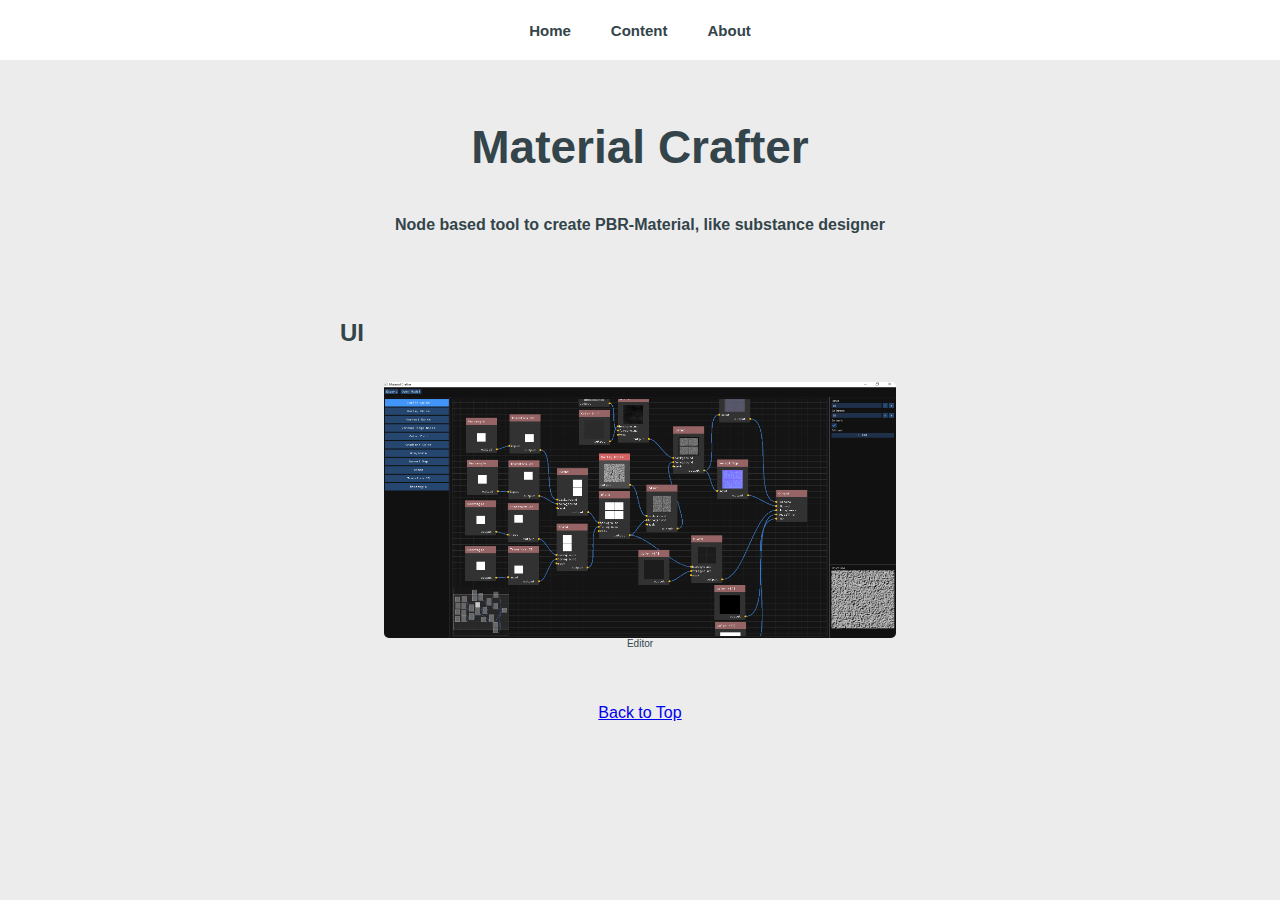
<file: articles/material_crafter.html>
<!DOCTYPE html>
<html>
    <head>
        <meta charset="UTF-8">
        <link rel="stylesheet" href="../styles.css">
        <title>Nurafi</title>
    </head>
    <body>
        <div id="header" class="noselect">
            <a class="header_entry" href="../index.html">Home</a>
            <a class="header_entry" href="../content.html">Content</a>
            <a class="header_entry" href="../about.html">About</a>
        </div>
        <div id="table_of_contents">
            <div class="table_of_contents_wrapper noselect">
            </div>
        </div>
        <div id="content">
            <div id="main">
                <div id="title">Material Crafter</div>

                <div id="main_content_wrapper">
                    <div id="main_content">

                        <div id="lead">
                            Node based tool to create PBR-Material, like substance designer
                        </div>

                        <!-- BASIC -->

                        <div id="chapter_basic" class="anchor"></div>
                        <h3>UI</h3>
                        <div class="img_wrapper">
                            <img class="clickable_img" src="../img/material_crafter/editor_001.png" alt="Editor" width="512" height="256">
                            <div class="img_sub">Editor</div>
                        </div>
    
                        <div class="block">
                            <a href="#main">Back to Top</a>
                        </div>                    
                    </div>
                </div>
            </div>
        </div>
        
        <div id="myModal" class="modal">
            <span class="close">&times;</span>
          
            <img class="modal-content" id="modal_img">
            <div id="modal_caption"></div>
        </div>

        <script src="../src/script.js"></script>
    </body>
</html>
</file>
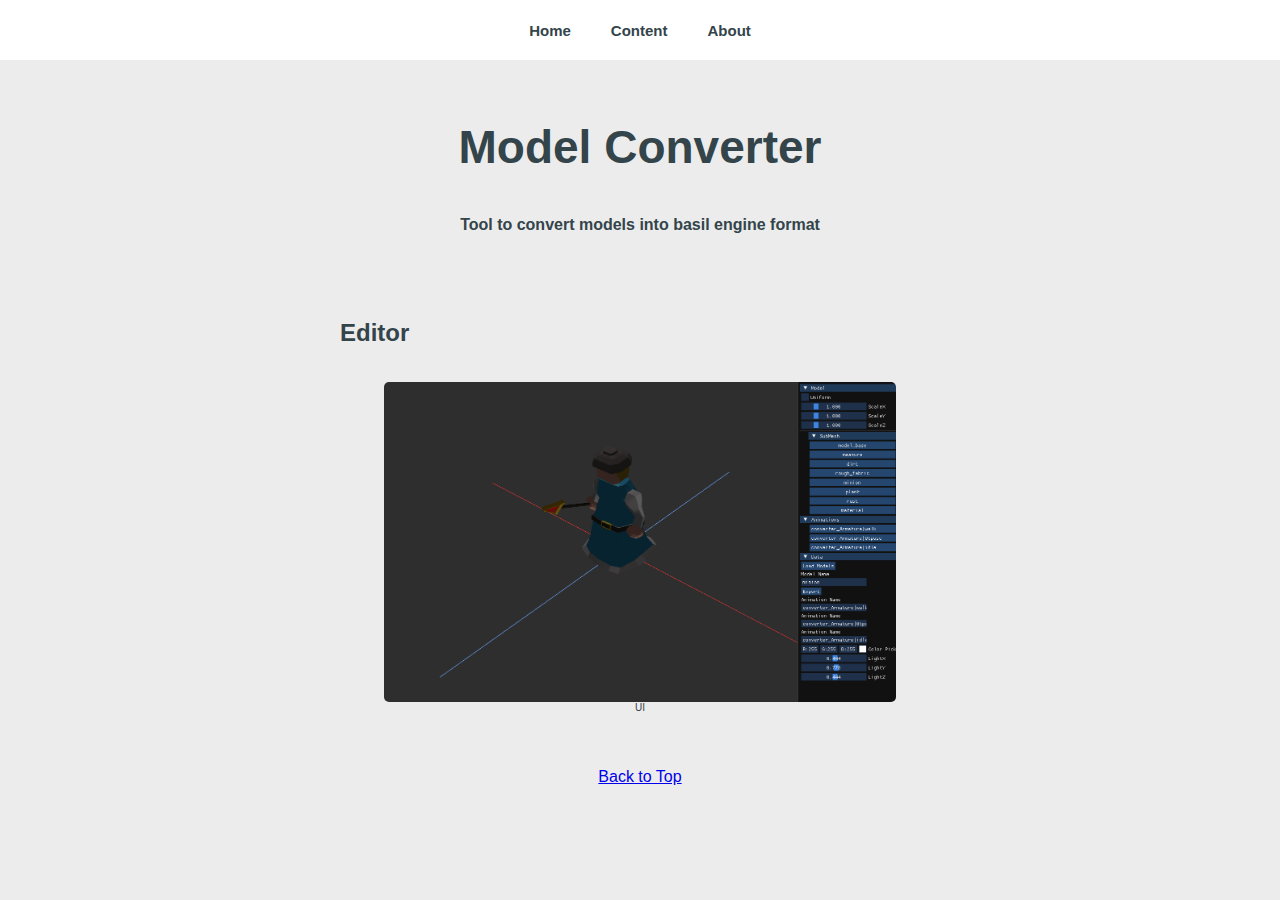
<file: articles/model_converter.html>
<!DOCTYPE html>
<html>
    <head>
        <meta charset="UTF-8">
        <link rel="stylesheet" href="../styles.css">
        <title>Nurafi</title>
    </head>
    <body>
        <div id="header" class="noselect">
            <a class="header_entry" href="../index.html">Home</a>
            <a class="header_entry" href="../content.html">Content</a>
            <a class="header_entry" href="../about.html">About</a>
        </div>
        <div id="table_of_contents">
            <div class="table_of_contents_wrapper noselect">
            </div>
        </div>
        <div id="content">
            <div id="main">
                <div id="title">Model Converter</div>

                <div id="main_content_wrapper">
                    <div id="main_content">

                        <div id="lead">
                            Tool to convert models into basil engine format
                        </div>

                        <!-- BASIC -->

                        <div id="chapter_basic" class="anchor"></div>
                        <h3>Editor</h3>
                        <div class="img_wrapper">
                            <img class="clickable_img" src="../img/model_converter/editor_001.png" alt="UI" width="512" height="320">
                            <div class="img_sub">UI</div>
                        </div>
    
                        <div class="block">
                            <a href="#main">Back to Top</a>
                        </div>                    
                    </div>
                </div>
            </div>
        </div>
        
        <div id="myModal" class="modal">
            <span class="close">&times;</span>
          
            <img class="modal-content" id="modal_img">
            <div id="modal_caption"></div>
        </div>

        <script src="../src/script.js"></script>
    </body>
</html>
</file>
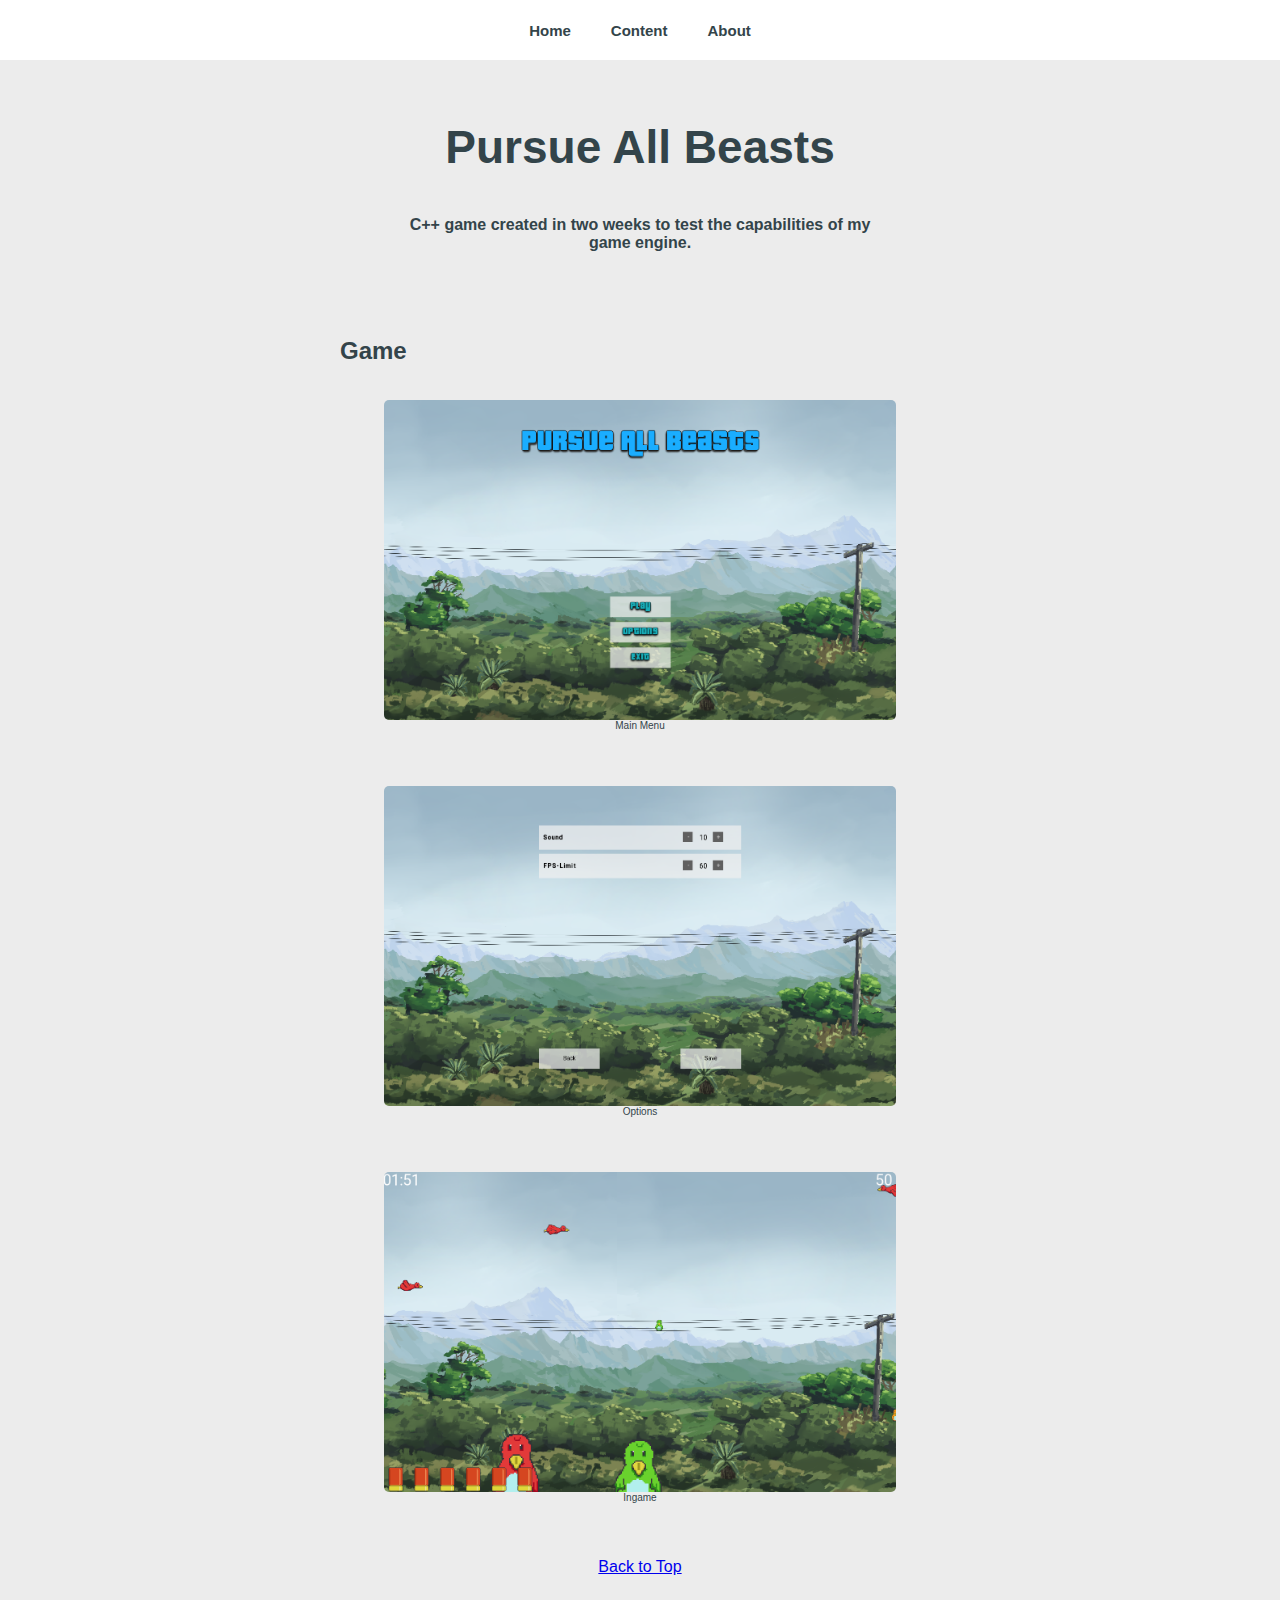
<file: articles/pab.html>
<!DOCTYPE html>
<html>
    <head>
        <meta charset="UTF-8">
        <link rel="stylesheet" href="../styles.css">
        <title>Nurafi</title>
    </head>
    <body>
        <div id="header" class="noselect">
            <a class="header_entry" href="../index.html">Home</a>
            <a class="header_entry" href="../content.html">Content</a>
            <a class="header_entry" href="../about.html">About</a>
        </div>
        <div id="table_of_contents">
            <div class="table_of_contents_wrapper noselect">
            </div>
        </div>
        <div id="content">
            <div id="main">
                <div id="title">Pursue All Beasts</div>

                <div id="main_content_wrapper">
                    <div id="main_content">

                        <div id="lead">
                            C++ game created in two weeks to test the capabilities of my game engine.
                        </div>

                        <!-- BASIC -->

                        <div id="chapter_basic" class="anchor"></div>
                        <h3>Game</h3>
                        <div class="img_wrapper">
                            <img class="clickable_img" src="../img/pab/pab_001.png" alt="Main Menu" width="512" height="320">
                            <div class="img_sub">Main Menu</div>
                        </div>

                        <div class="img_wrapper">
                            <img class="clickable_img" src="../img/pab/pab_002.png" alt="Options" width="512" height="320">
                            <div class="img_sub">Options</div>
                        </div>

                        <div class="img_wrapper">
                            <img class="clickable_img" src="../img/pab/pab_003.png" alt="Ingame" width="512" height="320">
                            <div class="img_sub">Ingame</div>
                        </div>
    
                        <div class="block">
                            <a href="#main">Back to Top</a>
                        </div>                    
                    </div>
                </div>
            </div>
        </div>
        
        <div id="myModal" class="modal">
            <span class="close">&times;</span>
          
            <img class="modal-content" id="modal_img">
            <div id="modal_caption"></div>
        </div>

        <script src="../src/script.js"></script>
    </body>
</html>
</file>
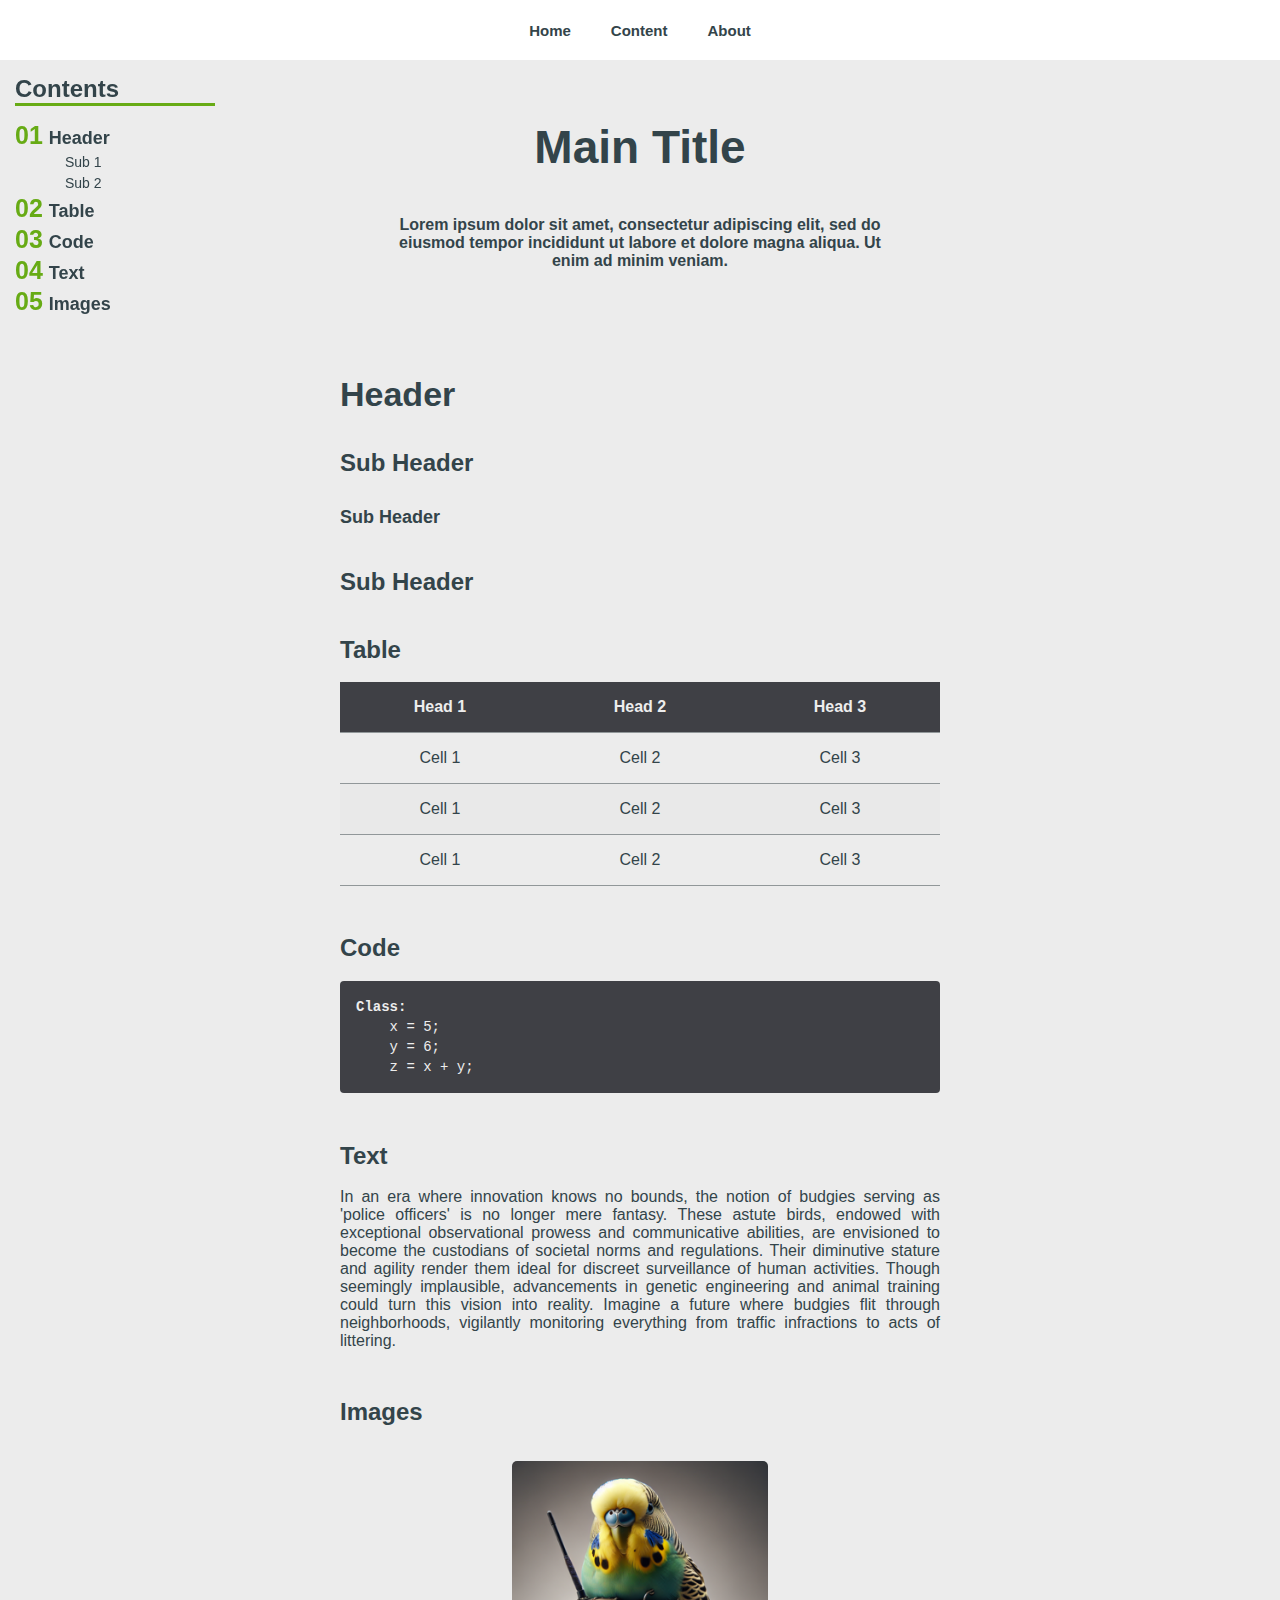
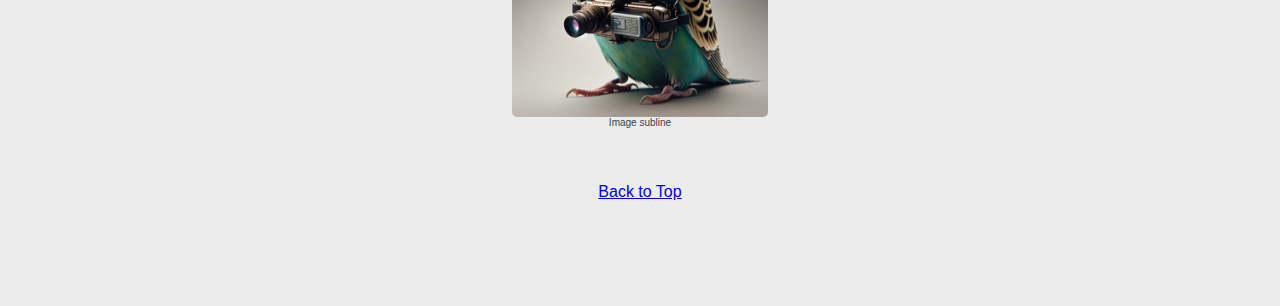
<file: articles/template.html>
<!DOCTYPE html>
<html>
    <head>
        <meta charset="UTF-8">
        <link rel="stylesheet" href="../styles.css">
        <title>Title of Page</title>
    </head>
    <body>
        <div id="header" class="noselect">
            <a class="header_entry" href="../index.html">Home</a>
            <a class="header_entry" href="../content.html">Content</a>
            <a class="header_entry" href="../about.html">About</a>
        </div>
        <div id="table_of_contents">
            <div class="table_of_contents_wrapper noselect">
                <div class="toc_header">Contents</div>
                <div class="toc_entry_main_wrapper"><a class="toc_entry_number" href="#chapter_header">01</a><a href="#chapter_header" class="toc_entry_main">Header</a></div>
                    <a href="#chapter_sub_header_1" class="toc_entry_sub">Sub 1</a>
                    <a href="#chapter_sub_header_2" class="toc_entry_sub">Sub 2</a>
                <div class="toc_entry_main_wrapper"><a class="toc_entry_number" href="#chapter_table">02</a><a href="#chapter_table" class="toc_entry_main">Table</a></div>
                <div class="toc_entry_main_wrapper"><a class="toc_entry_number" href="#chapter_code">03</a><a href="#chapter_code" class="toc_entry_main">Code</a></div>
                <div class="toc_entry_main_wrapper"><a class="toc_entry_number" href="#chapter_text">04</a><a href="#chapter_text" class="toc_entry_main">Text</a></div>
                <div class="toc_entry_main_wrapper"><a class="toc_entry_number" href="#chapter_images">05</a><a href="#chapter_images" class="toc_entry_main">Images</a></div>
            </div>
        </div>
        <div id="content">
            <div id="main">
                <div id="title">Main Title</div>

                <div id="main_content_wrapper">
                    <div id="main_content">
                        
                        <div id="lead">
                            Lorem ipsum dolor sit amet, consectetur adipiscing elit, sed do eiusmod tempor incididunt ut labore et dolore magna aliqua. Ut enim ad minim veniam.
                        </div>

                        <div id="chapter_header" class="anchor"></div>
                        <h2>Header</h2>
    
                        <div id="chapter_sub_header_1" class="anchor"></div>
                        <h3>Sub Header</h3>
                        <h4>Sub Header</h4>
    
                        <div id="chapter_sub_header_2" class="anchor"></div>
                        <h3>Sub Header</h3>
    
                        <div id="chapter_table" class="anchor"></div>
                        <h3>Table</h3>
    
                        <div class="table_wrapper">
                            <div class="table">
                                <div class="table_header">
                                    <div class="table_cell table_cell_header">Head 1</div>
                                    <div class="table_cell table_cell_header">Head 2</div>
                                    <div class="table_cell table_cell_header">Head 3</div>
                                </div>
                                <div class="table_row">
                                    <div class="table_cell">Cell 1</div>
                                    <div class="table_cell">Cell 2</div>
                                    <div class="table_cell">Cell 3</div>
                                </div>
                                <div class="table_row table_odd">
                                    <div class="table_cell">Cell 1</div>
                                    <div class="table_cell">Cell 2</div>
                                    <div class="table_cell">Cell 3</div>
                                </div>
                                <div class="table_row">
                                    <div class="table_cell">Cell 1</div>
                                    <div class="table_cell">Cell 2</div>
                                    <div class="table_cell">Cell 3</div>
                                </div>
                            </div>
                        </div>
    
                        <div id="chapter_code" class="anchor"></div>
                        <h3>Code</h3>
    
                        <div class="code_wrapper">
                            <div class="code_container">
                                <pre tabindex="0" class="language">
                                    <code class="language_code">
                                        <span class="code_line"><strong>Class:</strong></span>
                                        <span class="code_line">    x = 5;</span>
                                        <span class="code_line">    y = 6;</span>
                                        <span class="code_line">    z = x + y;</span>
                                    </code>
                                </pre>
                            </div>
                        </div>
    
                        <div id="chapter_text" class="anchor"></div>
                        <h3>Text</h3>
    
                        <div class="paragraph">In an era where innovation knows no bounds, the notion of budgies serving as 'police officers' 
                            is no longer mere fantasy. These astute birds, endowed with exceptional observational prowess and communicative abilities, 
                            are envisioned to become the custodians of societal norms and regulations. Their diminutive stature and agility render 
                            them ideal for discreet surveillance of human activities. Though seemingly implausible, advancements in genetic engineering 
                            and animal training could turn this vision into reality. Imagine a future where budgies flit through neighborhoods, vigilantly 
                            monitoring everything from traffic infractions to acts of littering.
                        </div>
    
                        <div id="chapter_images" class="anchor"></div>
                        <h3>Images</h3>
    
                        <div class="img_wrapper">
                            <img class="clickable_img" src="../img/img1.png" alt="img1" width="256" height="256">
                            <div class="img_sub">Image subline</div>
                        </div>
    
                        <div class="block">
                            <a href="#main">Back to Top</a>
                        </div>                    
                    </div>
                </div>
            </div>
        </div>
        
        <div id="myModal" class="modal">
            <span class="close">&times;</span>
          
            <img class="modal-content" id="modal_img">
            <div id="modal_caption"></div>
        </div>

        <script src="../src/script.js"></script>
    </body>
</html>
</file>
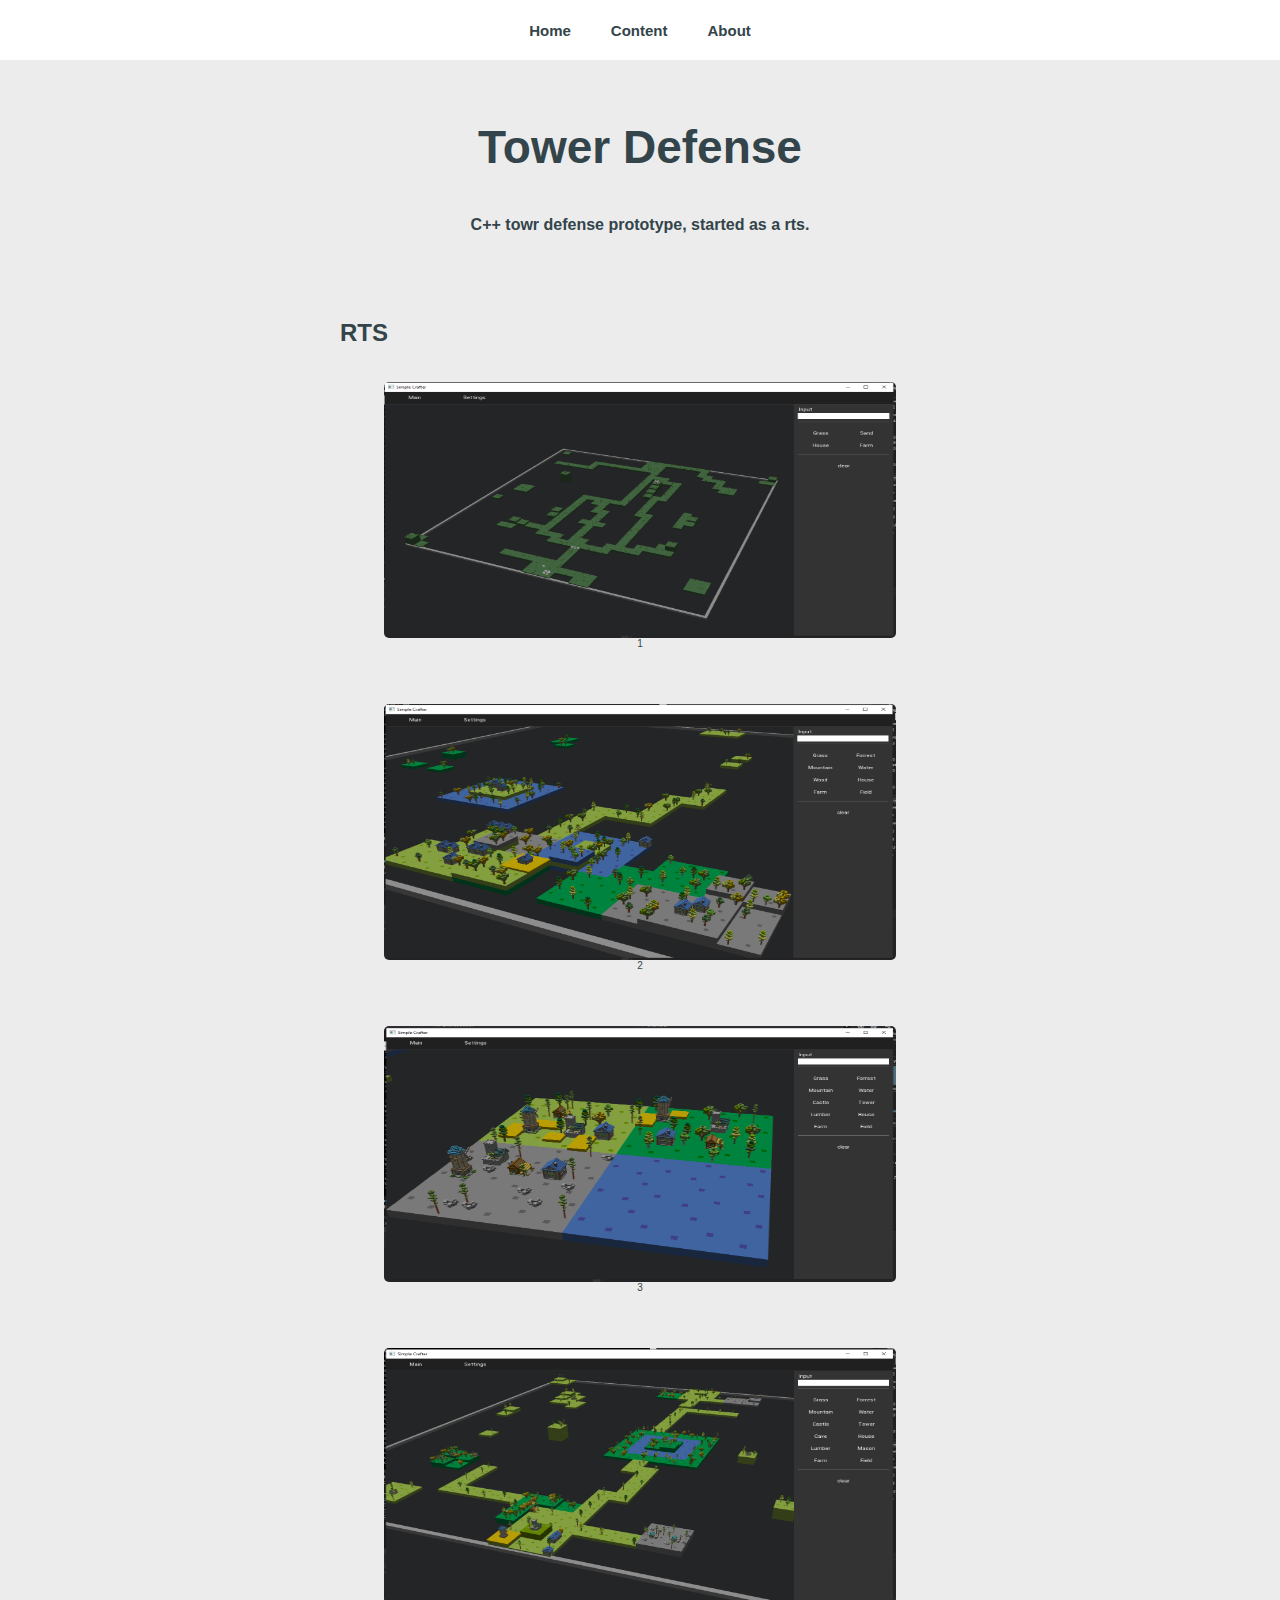
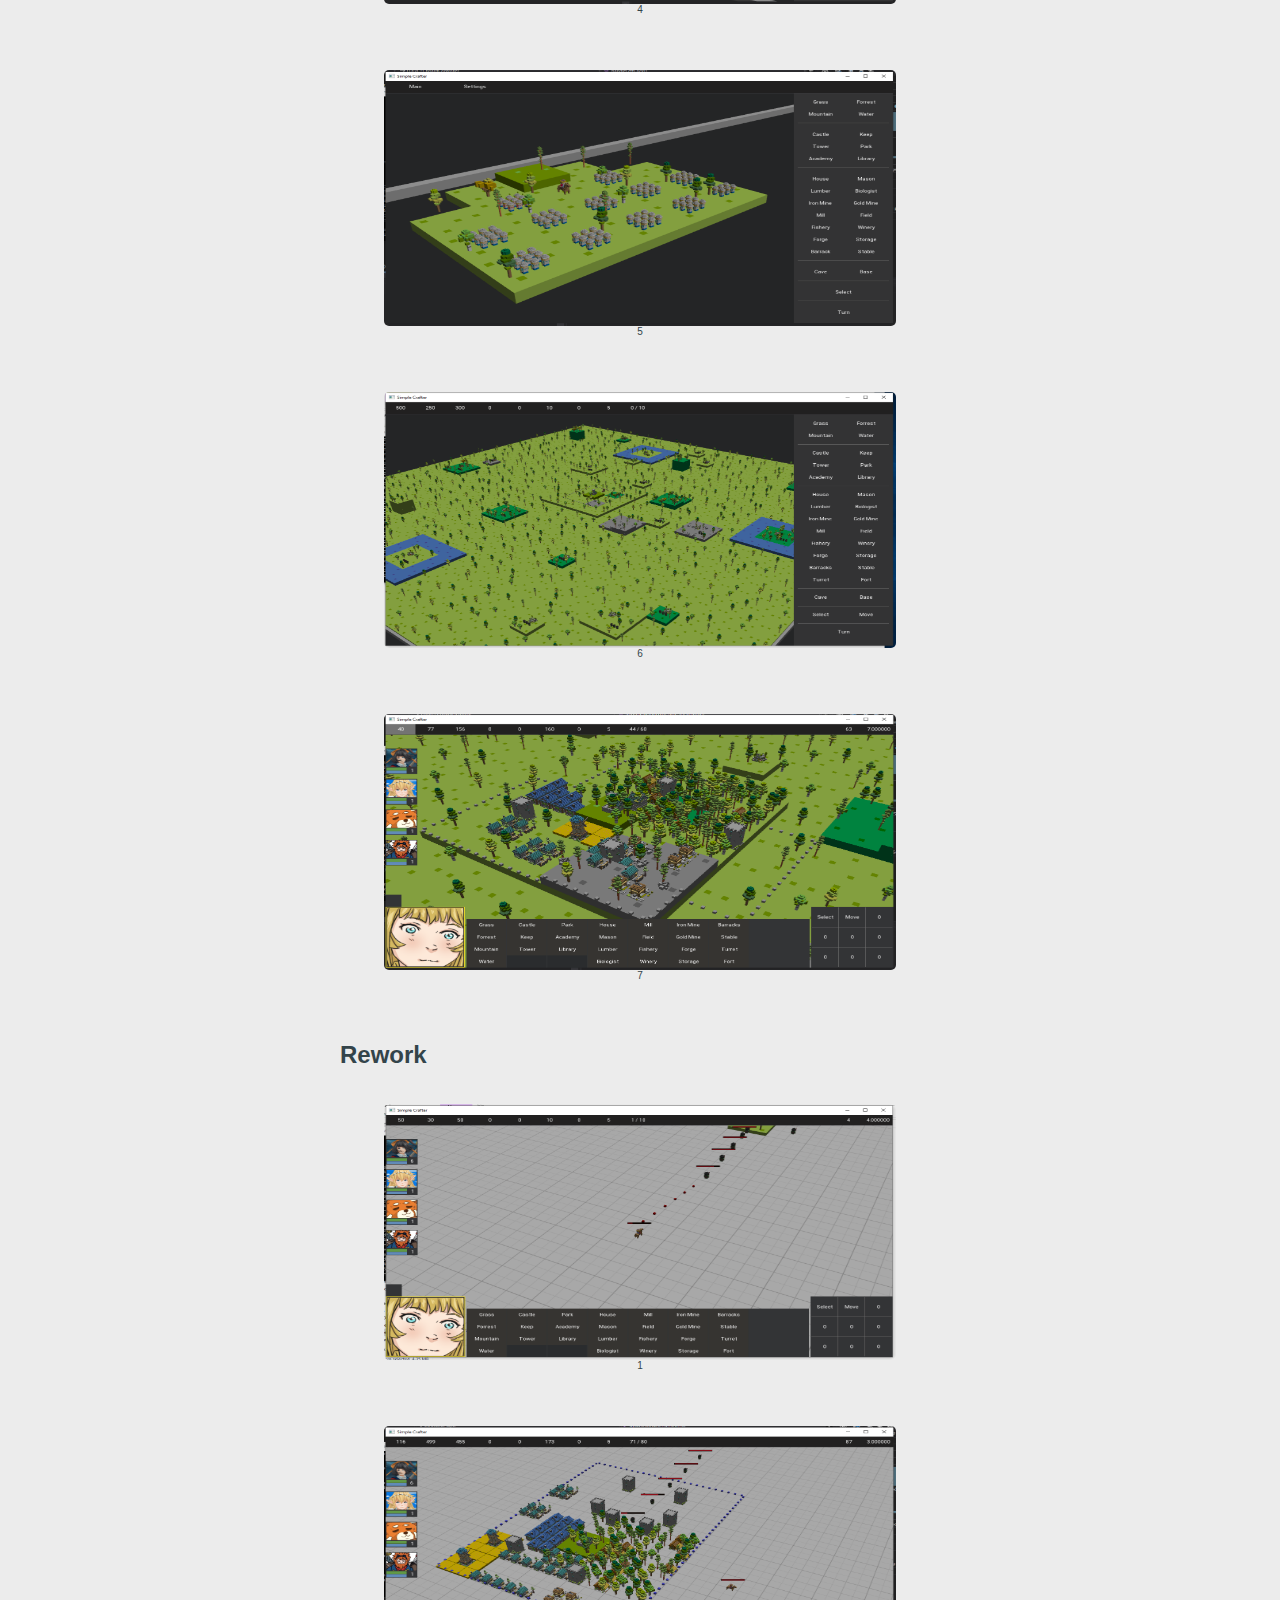
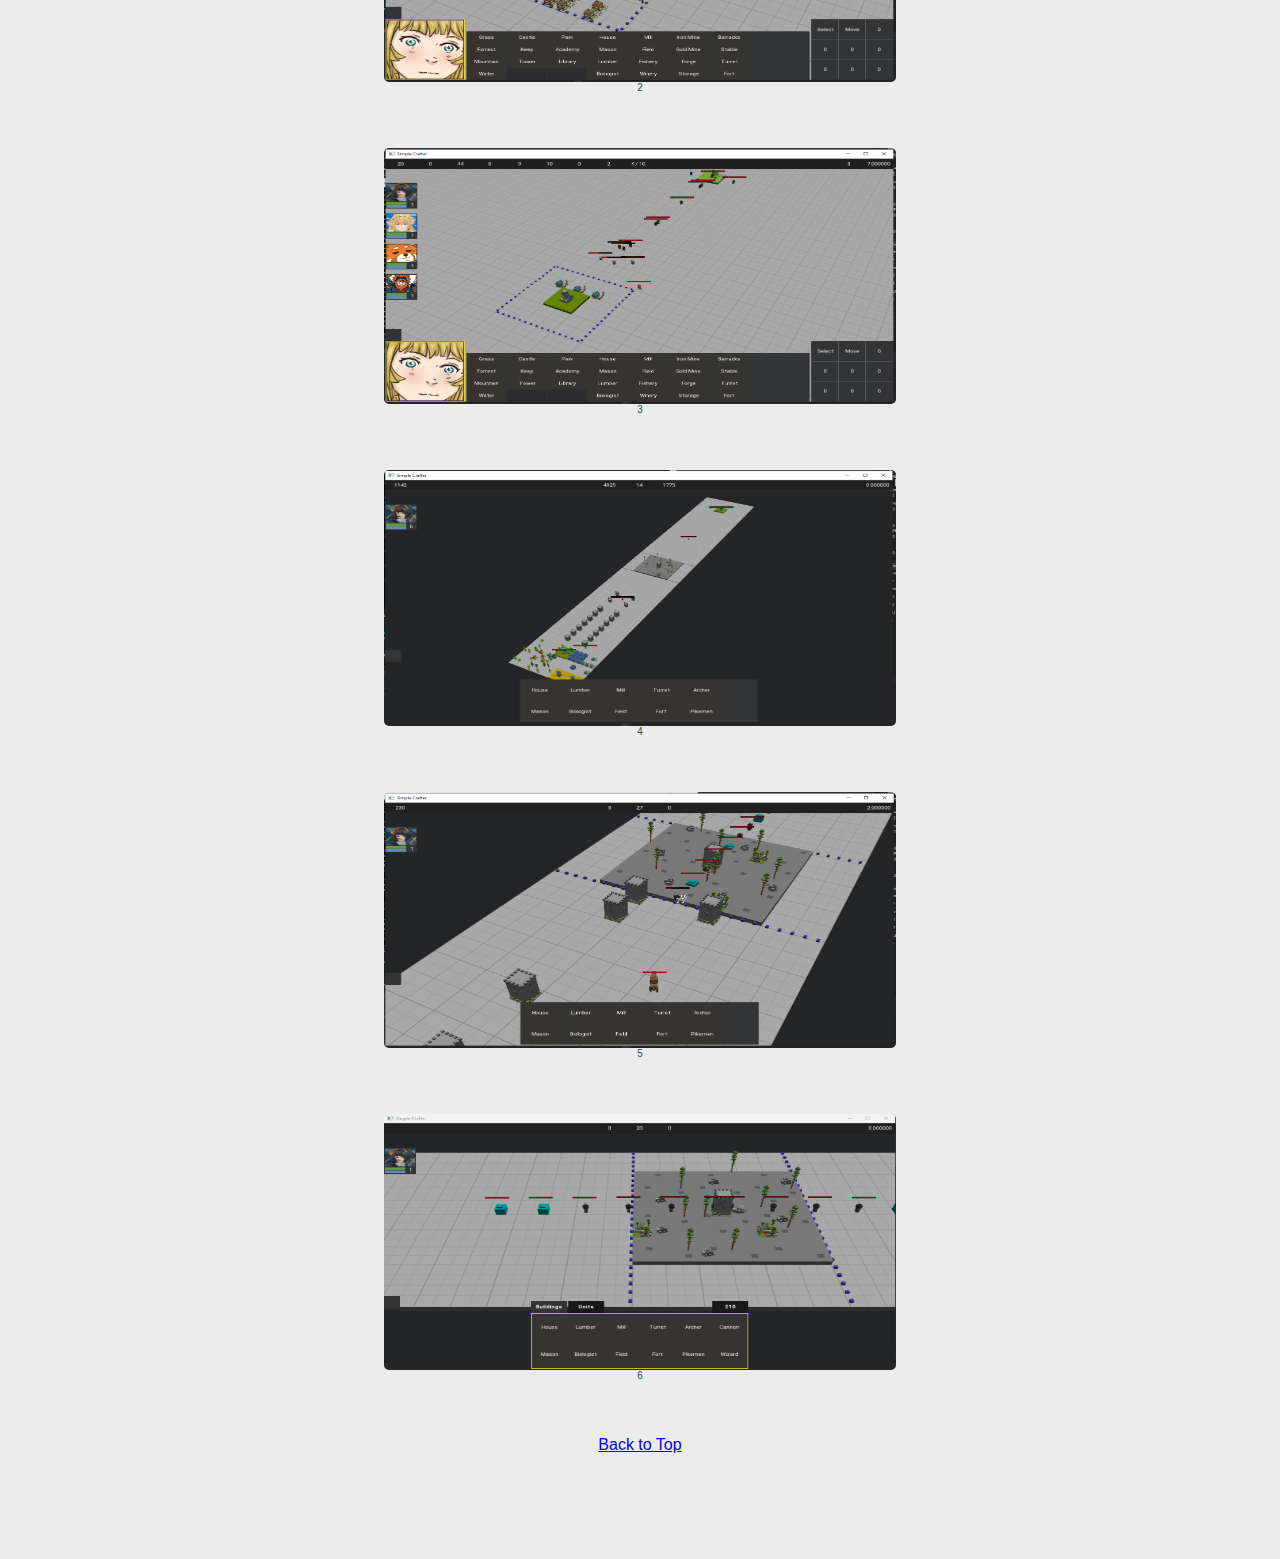
<file: articles/tower_defense.html>
<!DOCTYPE html>
<html>
    <head>
        <meta charset="UTF-8">
        <link rel="stylesheet" href="../styles.css">
        <title>Nurafi</title>
    </head>
    <body>
        <div id="header" class="noselect">
            <a class="header_entry" href="../index.html">Home</a>
            <a class="header_entry" href="../content.html">Content</a>
            <a class="header_entry" href="../about.html">About</a>
        </div>
        <div id="table_of_contents">
            <div class="table_of_contents_wrapper noselect">
            </div>
        </div>
        <div id="content">
            <div id="main">
                <div id="title">Tower Defense</div>

                <div id="main_content_wrapper">
                    <div id="main_content">

                        <div id="lead">
                            C++ towr defense prototype, started as a rts.
                        </div>

                        <!-- BASIC -->

                        <div id="chapter_basic" class="anchor"></div>
                        <h3>RTS</h3>
                        <div class="img_wrapper">
                            <img class="clickable_img" src="../img/tower_defense/prog_001.png" alt="1" width="512" height="256">
                            <div class="img_sub">1</div>
                        </div>

                        <div class="img_wrapper">
                            <img class="clickable_img" src="../img/tower_defense/prog_004.png" alt="2" width="512" height="256">
                            <div class="img_sub">2</div>
                        </div>

                        <div class="img_wrapper">
                            <img class="clickable_img" src="../img/tower_defense/prog_008.png" alt="3" width="512" height="256">
                            <div class="img_sub">3</div>
                        </div>

                        <div class="img_wrapper">
                            <img class="clickable_img" src="../img/tower_defense/prog_009.png" alt="4" width="512" height="256">
                            <div class="img_sub">4</div>
                        </div>

                        <div class="img_wrapper">
                            <img class="clickable_img" src="../img/tower_defense/prog_010.png" alt="5" width="512" height="256">
                            <div class="img_sub">5</div>
                        </div>

                        <div class="img_wrapper">
                            <img class="clickable_img" src="../img/tower_defense/prog_016.png" alt="6" width="512" height="256">
                            <div class="img_sub">6</div>
                        </div>

                        <div class="img_wrapper">
                            <img class="clickable_img" src="../img/tower_defense/prog_018.png" alt="7" width="512" height="256">
                            <div class="img_sub">7</div>
                        </div>

                        <h3>Rework</h3>
                        <div class="img_wrapper">
                            <img class="clickable_img" src="../img/tower_defense/prog_022.png" alt="1" width="512" height="256">
                            <div class="img_sub">1</div>
                        </div>

                        <div class="img_wrapper">
                            <img class="clickable_img" src="../img/tower_defense/prog_023.png" alt="2" width="512" height="256">
                            <div class="img_sub">2</div>
                        </div>

                        <div class="img_wrapper">
                            <img class="clickable_img" src="../img/tower_defense/prog_024.png" alt="3" width="512" height="256">
                            <div class="img_sub">3</div>
                        </div>

                        <div class="img_wrapper">
                            <img class="clickable_img" src="../img/tower_defense/prog_025.png" alt="4" width="512" height="256">
                            <div class="img_sub">4</div>
                        </div>

                        <div class="img_wrapper">
                            <img class="clickable_img" src="../img/tower_defense/prog_026.png" alt="5" width="512" height="256">
                            <div class="img_sub">5</div>
                        </div>

                        <div class="img_wrapper">
                            <img class="clickable_img" src="../img/tower_defense/prog_027.png" alt="6" width="512" height="256">
                            <div class="img_sub">6</div>
                        </div>
    
                        <div class="block">
                            <a href="#main">Back to Top</a>
                        </div>                    
                    </div>
                </div>
            </div>
        </div>

        <div id="myModal" class="modal">
            <span class="close">&times;</span>
          
            <img class="modal-content" id="modal_img">
            <div id="modal_caption"></div>
        </div>

        <script src="../src/script.js"></script>
    </body>
</html>
</file>
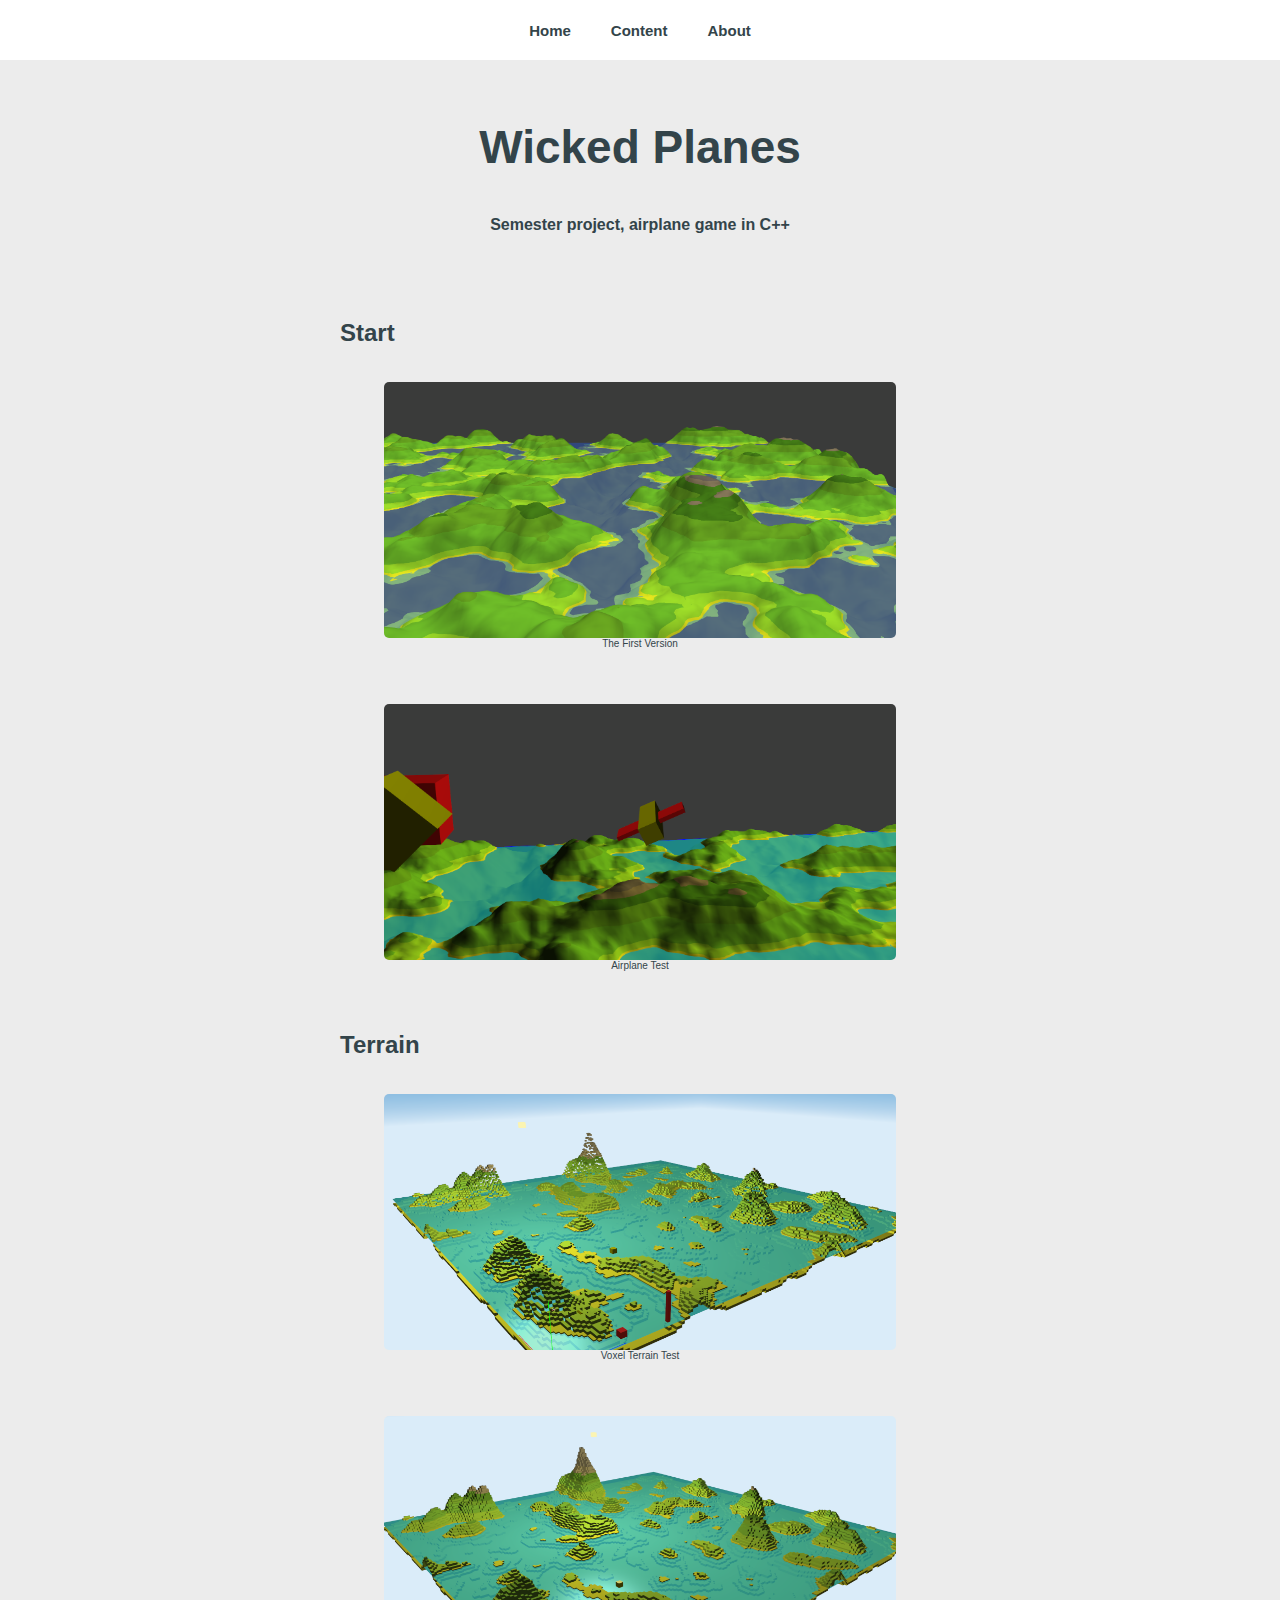
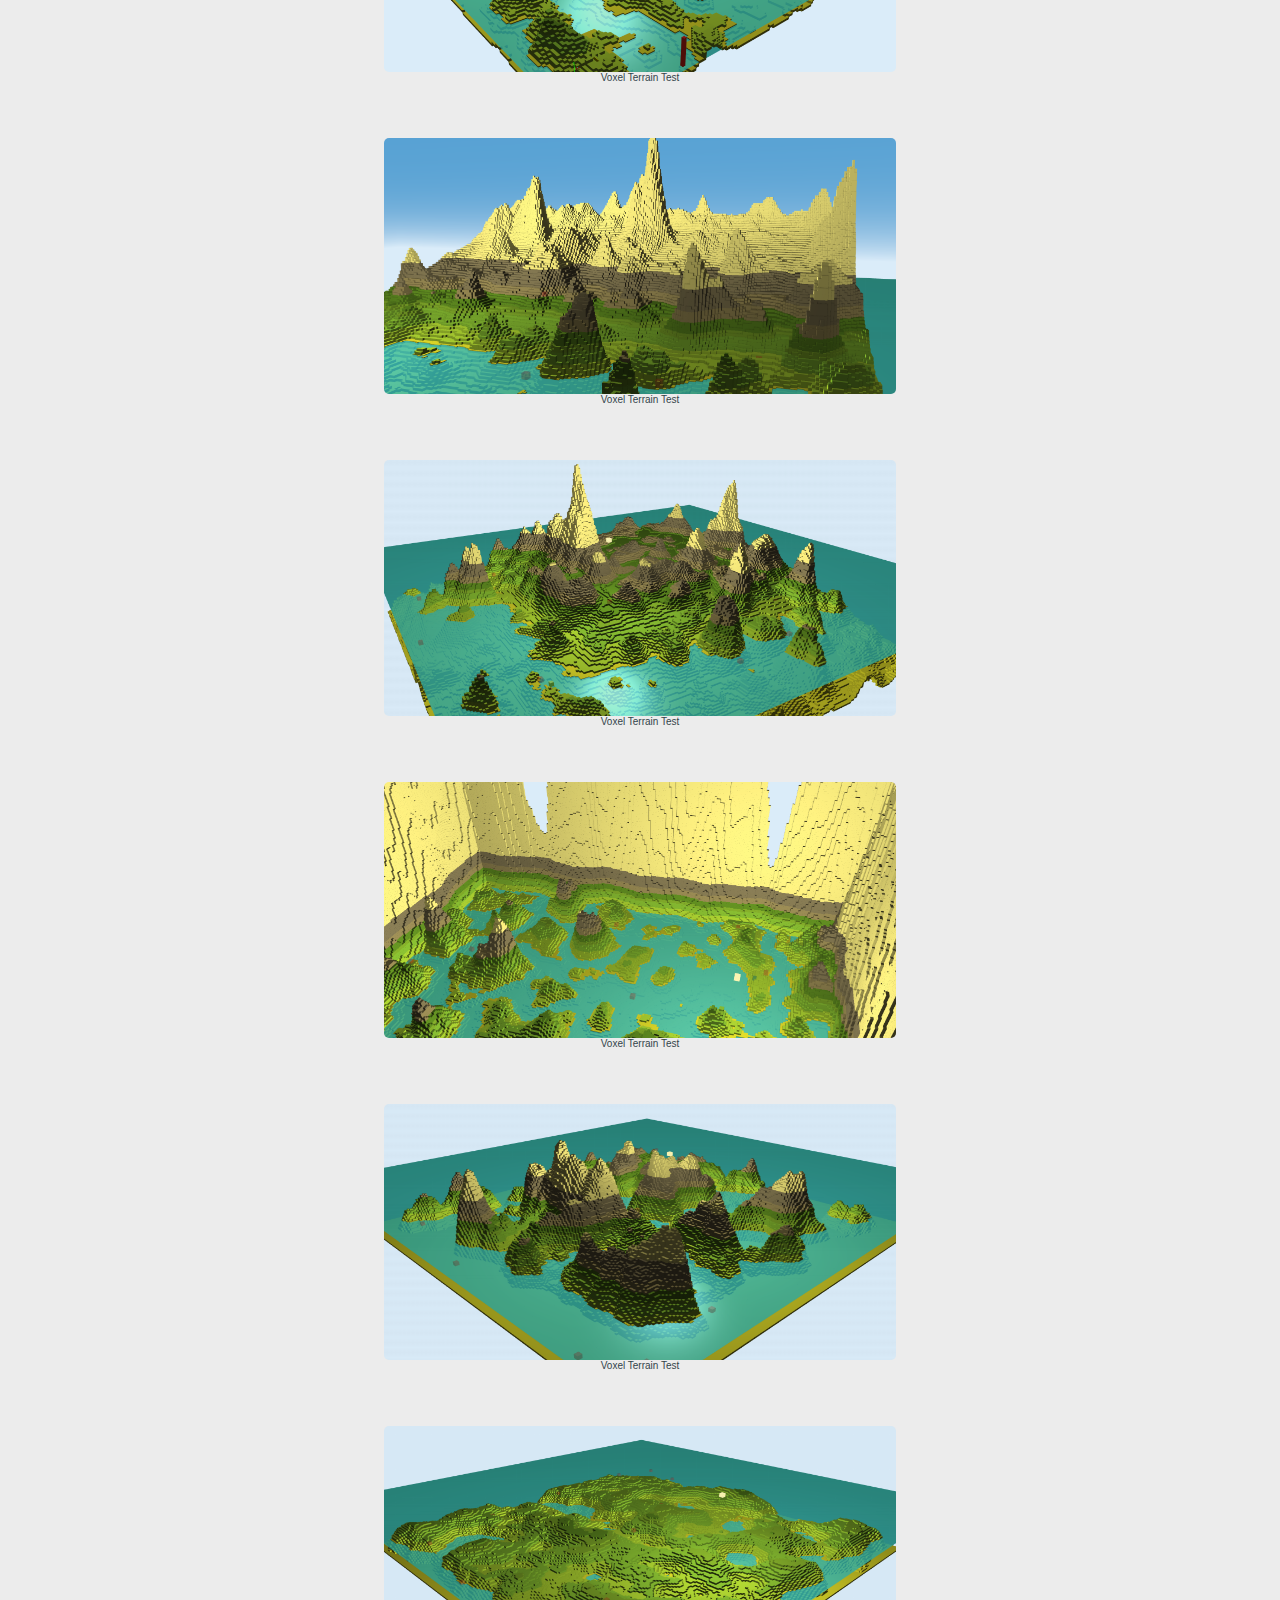
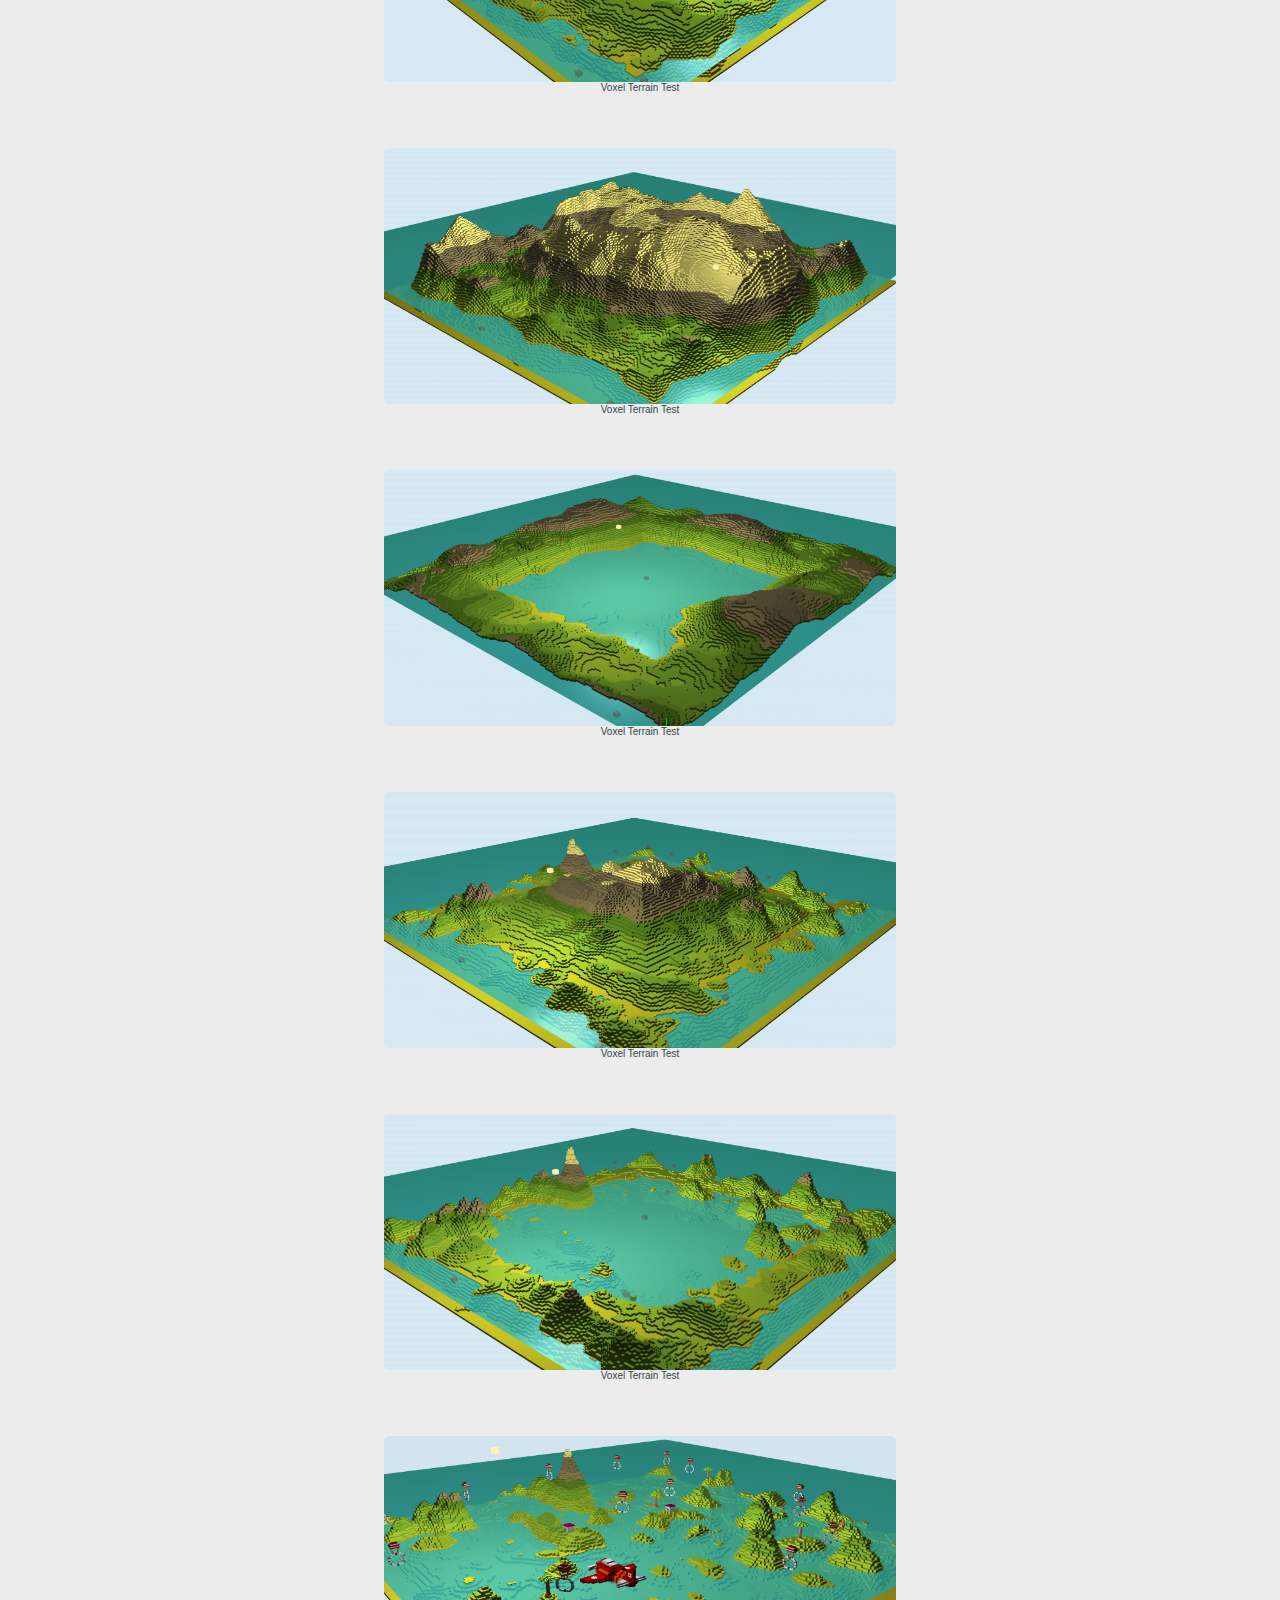
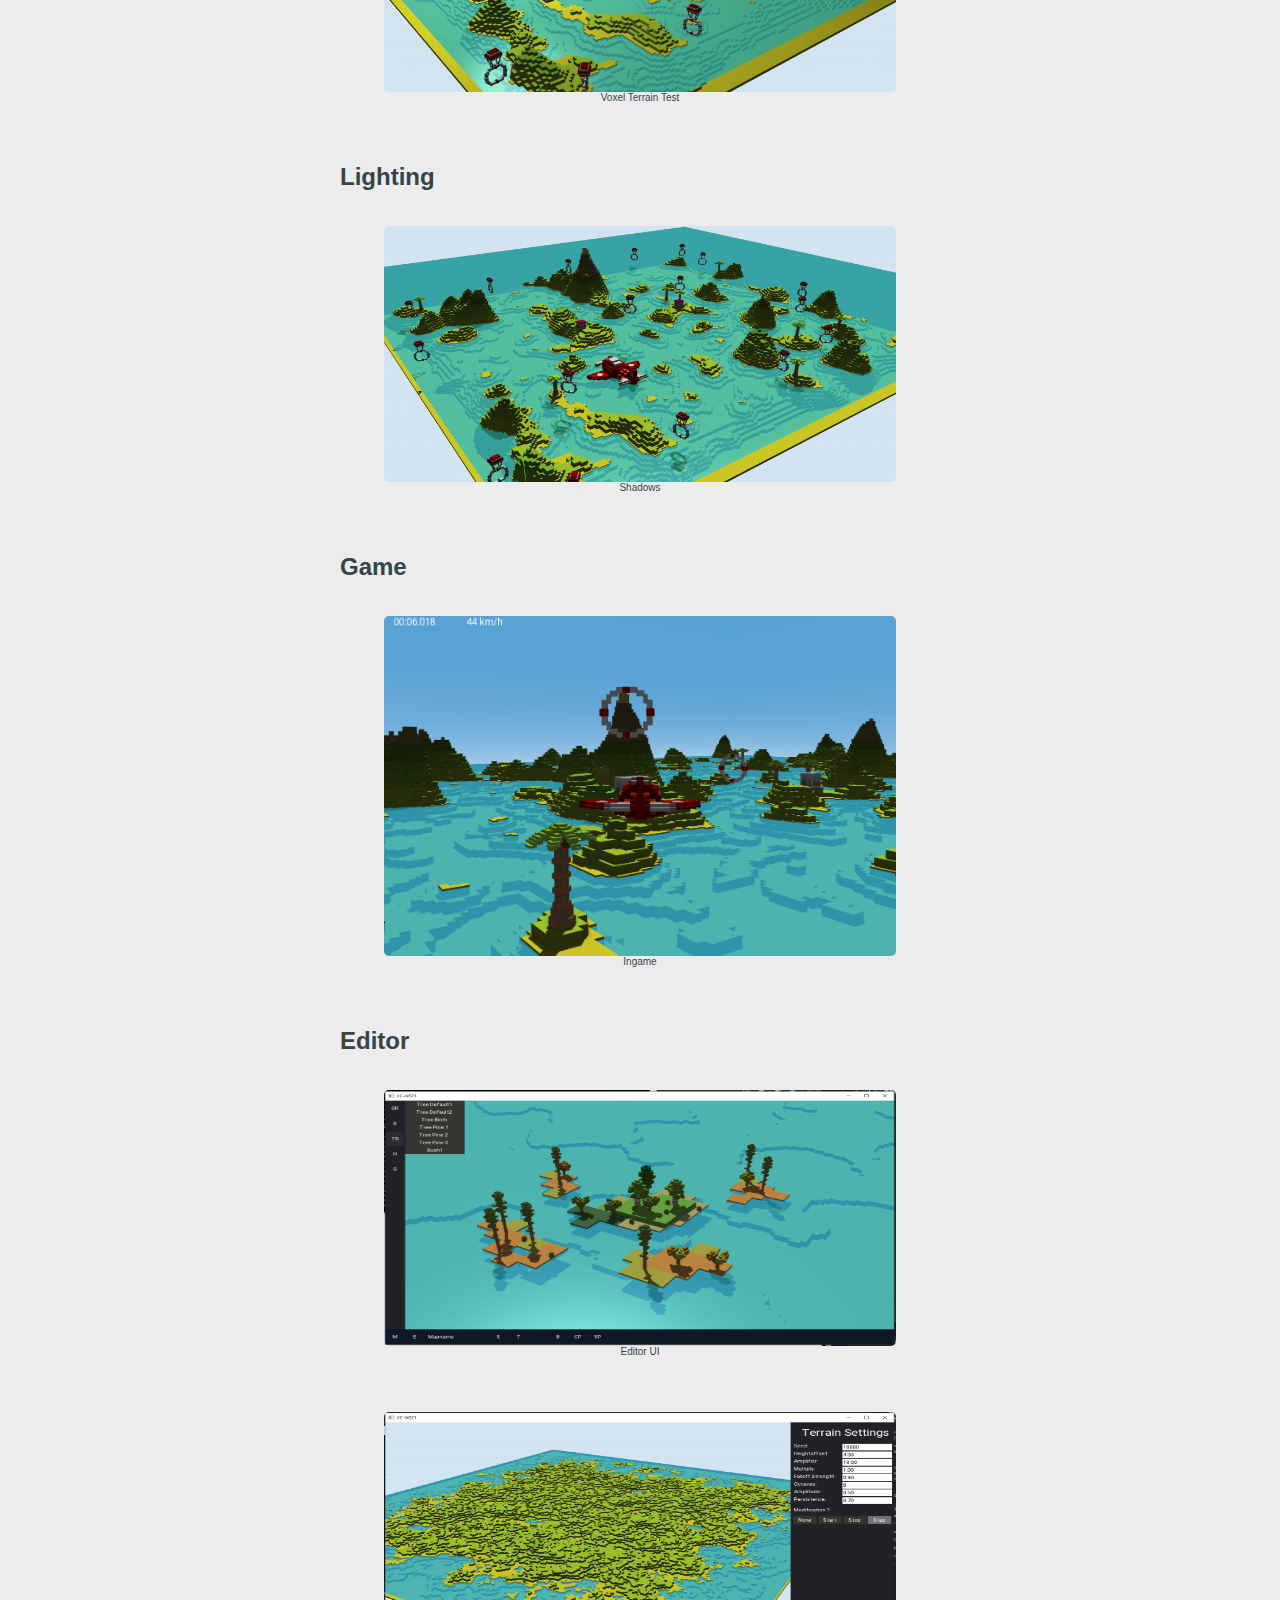
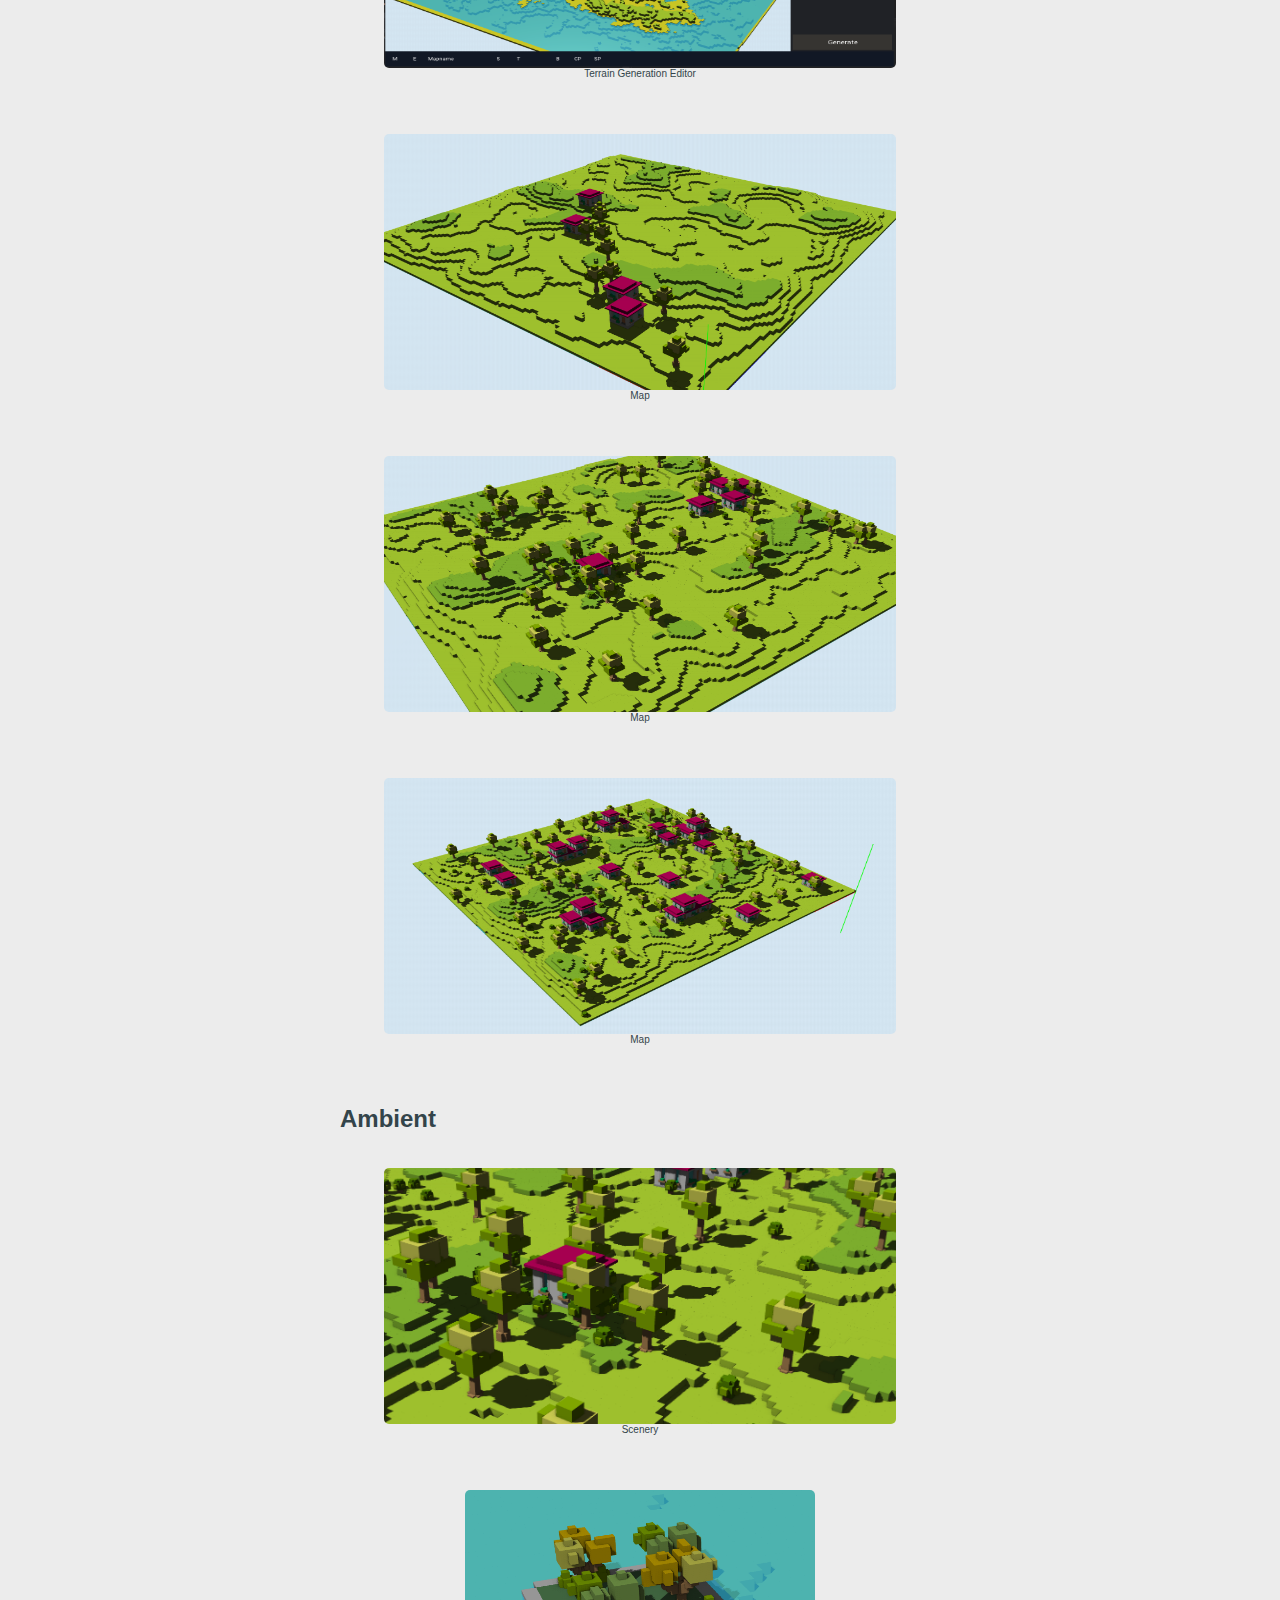
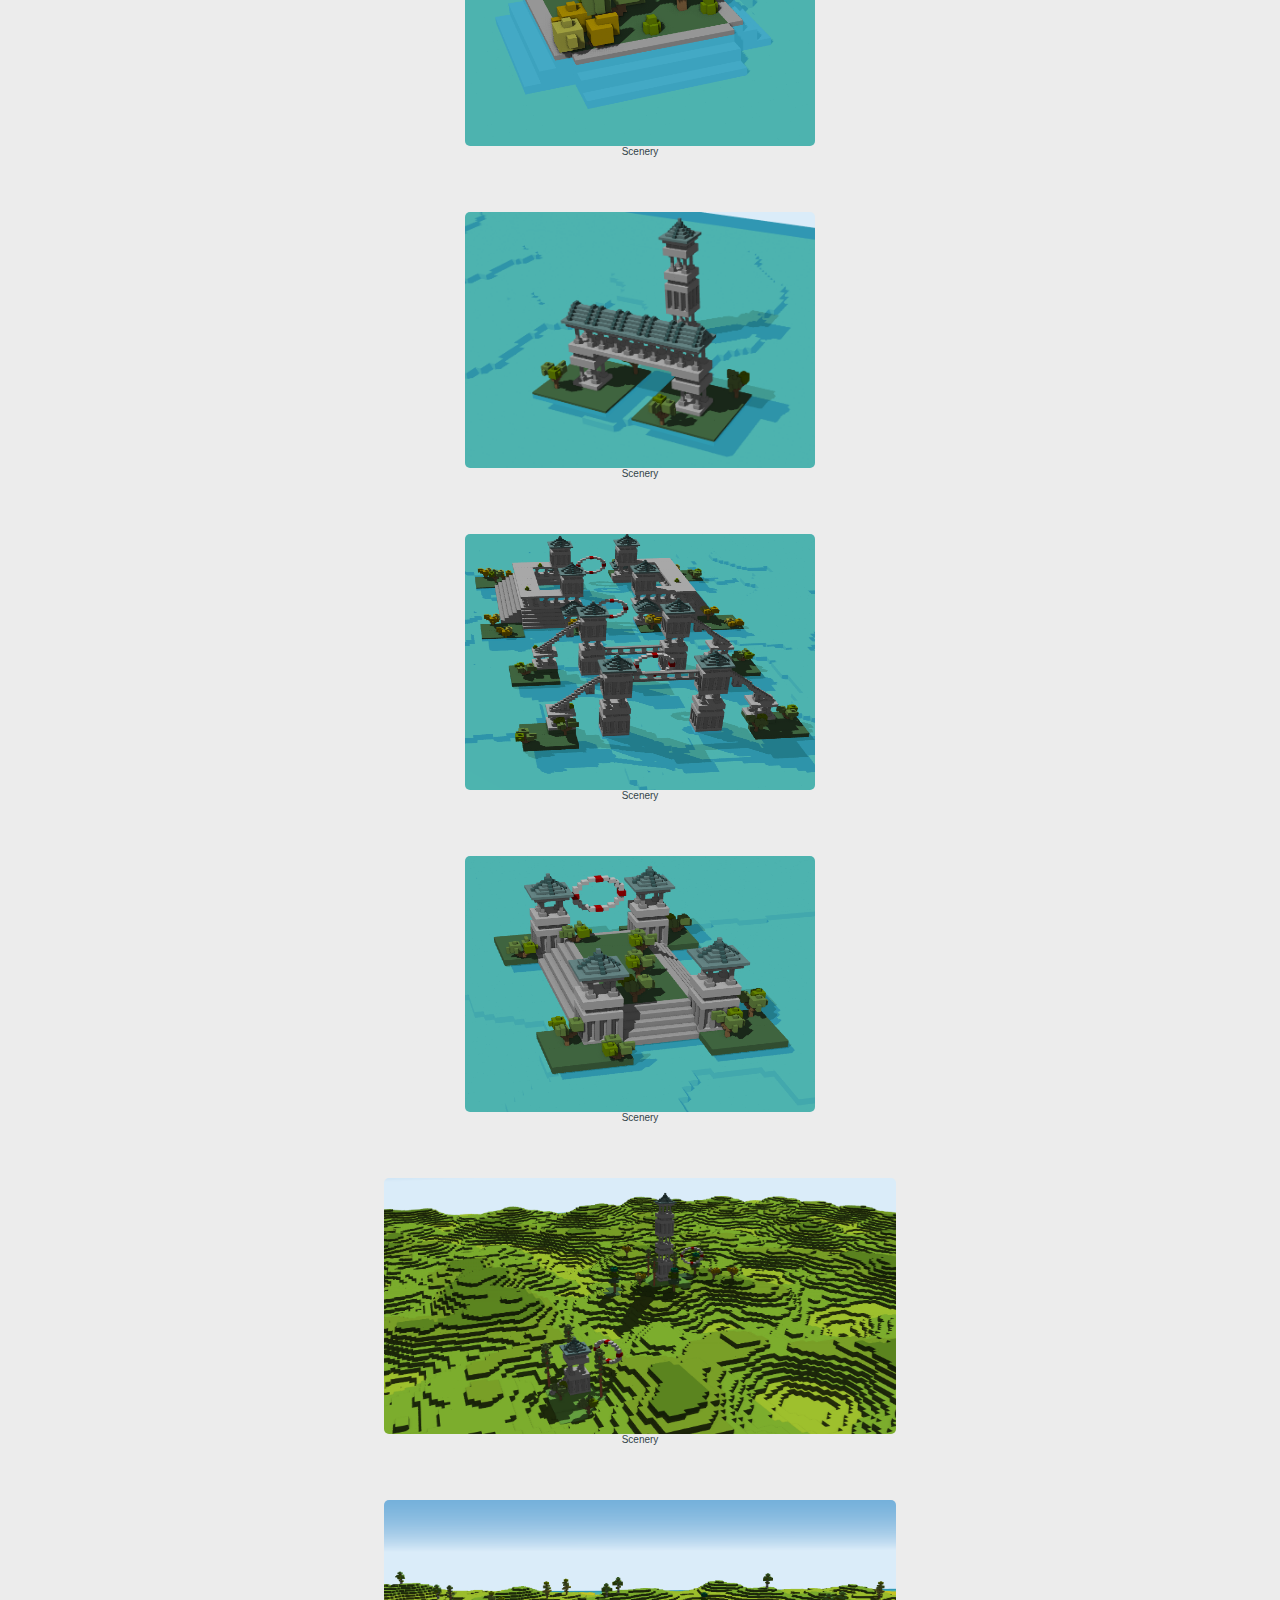
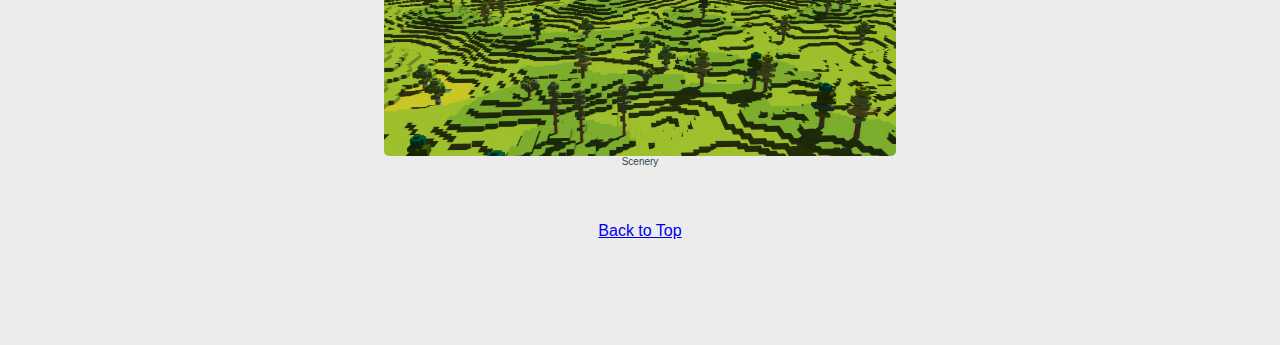
<file: articles/wicked_planes.html>
<!DOCTYPE html>
<html>
    <head>
        <meta charset="UTF-8">
        <link rel="stylesheet" href="../styles.css">
        <title>Nurafi</title>
    </head>
    <body>
        <div id="header" class="noselect">
            <a class="header_entry" href="../index.html">Home</a>
            <a class="header_entry" href="../content.html">Content</a>
            <a class="header_entry" href="../about.html">About</a>
        </div>
        <div id="table_of_contents">
            <div class="table_of_contents_wrapper noselect">
            </div>
        </div>
        <div id="content">
            <div id="main">
                <div id="title">Wicked Planes</div>

                <div id="main_content_wrapper">
                    <div id="main_content">

                        <div id="lead">
                            Semester project, airplane game in C++
                        </div>

                        <!-- BASIC -->

                        <div id="chapter_basic" class="anchor"></div>
                        <h3>Start</h3>
                        <div class="img_wrapper">
                            <img class="clickable_img" src="../img/wicked_planes/old_0.png" alt="The First Version" width="512" height="256">
                            <div class="img_sub">The First Version</div>
                        </div>

                        <div class="img_wrapper">
                            <img class="clickable_img" src="../img/wicked_planes/old_1.png" alt="Airplane Test" width="512" height="256">
                            <div class="img_sub">Airplane Test</div>
                        </div>

                        <h3>Terrain</h3>
                        <div class="img_wrapper">
                            <img class="clickable_img" src="../img/wicked_planes/old_2.png" alt="Voxel Terrain Test" width="512" height="256">
                            <div class="img_sub">Voxel Terrain Test</div>
                        </div>

                        <div class="img_wrapper">
                            <img class="clickable_img" src="../img/wicked_planes/vox0.png" alt="Voxel Terrain Test" width="512" height="256">
                            <div class="img_sub">Voxel Terrain Test</div>
                        </div>

                        <div class="img_wrapper">
                            <img class="clickable_img" src="../img/wicked_planes/vox1.png" alt="Voxel Terrain Test" width="512" height="256">
                            <div class="img_sub">Voxel Terrain Test</div>
                        </div>

                        <div class="img_wrapper">
                            <img class="clickable_img" src="../img/wicked_planes/vox2.png" alt="Voxel Terrain Test" width="512" height="256">
                            <div class="img_sub">Voxel Terrain Test</div>
                        </div>

                        <div class="img_wrapper">
                            <img class="clickable_img" src="../img/wicked_planes/vox3.png" alt="Voxel Terrain Test" width="512" height="256">
                            <div class="img_sub">Voxel Terrain Test</div>
                        </div>

                        <div class="img_wrapper">
                            <img class="clickable_img" src="../img/wicked_planes/vox4.png" alt="Voxel Terrain Test" width="512" height="256">
                            <div class="img_sub">Voxel Terrain Test</div>
                        </div>

                        <div class="img_wrapper">
                            <img class="clickable_img" src="../img/wicked_planes/vox5.png" alt="Voxel Terrain Test" width="512" height="256">
                            <div class="img_sub">Voxel Terrain Test</div>
                        </div>

                        <div class="img_wrapper">
                            <img class="clickable_img" src="../img/wicked_planes/vox6.png" alt="Voxel Terrain Test" width="512" height="256">
                            <div class="img_sub">Voxel Terrain Test</div>
                        </div>

                        <div class="img_wrapper">
                            <img class="clickable_img" src="../img/wicked_planes/vox7.png" alt="Voxel Terrain Test" width="512" height="256">
                            <div class="img_sub">Voxel Terrain Test</div>
                        </div>

                        <div class="img_wrapper">
                            <img class="clickable_img" src="../img/wicked_planes/vox8.png" alt="Voxel Terrain Test" width="512" height="256">
                            <div class="img_sub">Voxel Terrain Test</div>
                        </div>

                        <div class="img_wrapper">
                            <img class="clickable_img" src="../img/wicked_planes/vox9.png" alt="Voxel Terrain Test" width="512" height="256">
                            <div class="img_sub">Voxel Terrain Test</div>
                        </div>

                        <div class="img_wrapper">
                            <img class="clickable_img" src="../img/wicked_planes/vox10.png" alt="Voxel Terrain Test" width="512" height="256">
                            <div class="img_sub">Voxel Terrain Test</div>
                        </div>

                        <h3>Lighting</h3>
                        <div class="img_wrapper">
                            <img class="clickable_img" src="../img/wicked_planes/vox11.png" alt="Shadows" width="512" height="256">
                            <div class="img_sub">Shadows</div>
                        </div>

                        <h3>Game</h3>
                        <div class="img_wrapper">
                            <img class="clickable_img" src="../img/wicked_planes/ingame.png" alt="Ingame" width="512" height="340">
                            <div class="img_sub">Ingame</div>
                        </div>

                        <h3>Editor</h3>
                        <div class="img_wrapper">
                            <img class="clickable_img" src="../img/wicked_planes/wip_001.PNG" alt="Editor UI" width="512" height="256">
                            <div class="img_sub">Editor UI</div>
                        </div>

                        <div class="img_wrapper">
                            <img class="clickable_img" src="../img/wicked_planes/wip_002.PNG" alt="Terrain Generation Editor" width="512" height="256">
                            <div class="img_sub">Terrain Generation Editor</div>
                        </div>

                        <div class="img_wrapper">
                            <img class="clickable_img" src="../img/wicked_planes/editor_000.png" alt="Map" width="512" height="256">
                            <div class="img_sub">Map</div>
                        </div>

                        <div class="img_wrapper">
                            <img class="clickable_img" src="../img/wicked_planes/editor_001.png" alt="Map" width="512" height="256">
                            <div class="img_sub">Map</div>
                        </div>

                        <div class="img_wrapper">
                            <img class="clickable_img" src="../img/wicked_planes/editor_003.png" alt="Map" width="512" height="256">
                            <div class="img_sub">Map</div>
                        </div>

                        <h3>Ambient</h3>
                        <div class="img_wrapper">
                            <img class="clickable_img" src="../img/wicked_planes/ambient_001.png" alt="Scenery" width="512" height="256">
                            <div class="img_sub">Scenery</div>
                        </div>

                        <div class="img_wrapper">
                            <img class="clickable_img" src="../img/wicked_planes/ambient_006.png" alt="Scenery" width="350" height="256">
                            <div class="img_sub">Scenery</div>
                        </div>

                        <div class="img_wrapper">
                            <img class="clickable_img" src="../img/wicked_planes/ambient_007.png" alt="Scenery" width="350" height="256">
                            <div class="img_sub">Scenery</div>
                        </div>

                        <div class="img_wrapper">
                            <img class="clickable_img" src="../img/wicked_planes/ambient_008.png" alt="Scenery" width="350" height="256">
                            <div class="img_sub">Scenery</div>
                        </div>

                        <div class="img_wrapper">
                            <img class="clickable_img" src="../img/wicked_planes/ambient_009.png" alt="Scenery" width="350" height="256">
                            <div class="img_sub">Scenery</div>
                        </div>

                        <div class="img_wrapper">
                            <img class="clickable_img" src="../img/wicked_planes/ambient_011.png" alt="Scenery" width="512" height="256">
                            <div class="img_sub">Scenery</div>
                        </div>

                        <div class="img_wrapper">
                            <img  class="clickable_img" src="../img/wicked_planes/ambient_014.png" alt="Scenery" width="512" height="256">
                            <div class="img_sub">Scenery</div>
                        </div>
    
                        <div class="block">
                            <a href="#main">Back to Top</a>
                        </div>                    
                    </div>
                </div>
            </div>
        </div>
        
        <div id="myModal" class="modal">
            <span class="close">&times;</span>
          
            <img class="modal-content" id="modal_img">
            <div id="modal_caption"></div>
        </div>

        <script src="../src/script.js"></script>
    </body>
</html>
</file>
<file: styles.css>
body {
    margin: 0;
    font-family: Arial, Helvetica, sans-serif, sans-serif;
    overflow-y: scroll;
    background-color: #ececec;
}

h2 {
    margin-top: 55px;
    margin-bottom: 0px;
    font-size: 34px;
}

h3 {
    margin-top: 35px;
    margin-bottom: 5px;
    font-size: 24px;
}

h4 {
    margin-top: 25px;
    margin-bottom: 5px;
    font-size: 18px;
}

h3 > a {
    text-decoration: none;
    color: #33444a;
}

ul {
    text-align: left;
}

#header {
    display: flex;
    position: fixed;
    justify-content: center;
    height: 60px;
    width: 100%;
    color: #33444a;
    background-color: white;
    z-index: 3;
}

.header_entry {
    display: flex;
    flex: 0 0 auto;
    margin: 0 20px;
    justify-content: center;
    align-items: center;
    cursor: pointer;
    font-size: 15px;
    font-weight: 700;
    text-decoration: none;
    color: #33444a;
}

.header_entry:hover {
    color: #97989e;
}

#table_of_contents {
    position: fixed;
    left: 0;
    top: 0;
    bottom: 0px;
    width: 200px;
    padding: 15px;
    z-index: 2;
    color: #33444a;
}

@media only screen and (max-width: 1040px) {
    #table_of_contents {
        display: none;
    }
}

.table_of_contents_wrapper {
    margin-top: 60px;
    display: flex;
    flex-direction: column;
}

.toc_header {
    font-weight: 700;
    margin-bottom: 15px;
    font-size: 24px;
    border-bottom: 3px solid #67ab15;
}

.toc_entry_main_wrapper {
    display: flex;
    justify-content: flex-start;
    align-items: flex-end;
    border-bottom: 2px solid #68ab1500;
}

.toc_entry_number {
    color: #67ab15;
    font-size: 25px;
    font-weight: bold;
    text-decoration: none;
}

.toc_entry_main {
    color: #33444a;
    font-size: 18px;
    font-weight: bold;
    text-decoration: none;
    margin-left: 6px;
    line-height: 23px;
}

.toc_entry_main:hover {
    color: #67ab15;
}

.toc_entry_sub {
    margin-left: 50px;
    margin-top: 2px;
    margin-bottom: 3px;
    font-size: 14px;
    text-decoration: none;
    color: #33444a;
}

.toc_entry_sub:hover {
    color: #67ab15;
}

#content {
    position: absolute;
    top:0;
    bottom: 0;
    left: 0;
    right: 0;
    color: #33444a;
}

#main {
    display: flex;
    flex-direction: column;
    align-items: center;
    max-width: 800px;
    margin: auto;
    text-align: center;
    margin-top: 60px;
    padding-bottom: 80px;
}

#main_content_wrapper {
    width: 100%;
    display: flex;
    justify-content: center;
}

#main_content {
    display: flex;
    flex-direction: column;
    align-items: flex-start;
    max-width: 600px;
    width: 100%;
    margin: 0 20px;
}

#title {
    font-weight: bold;
    font-size: 46px;
    margin-top: 60px;
    margin-bottom: 42px;
}

#lead {
    max-width: 500px;
    margin-left: auto;
    margin-right: auto;
    margin-bottom: 50px;
    font-weight: bold;
    font-size: 16px;
}

.paragraph {
    text-align: justify;
    margin: 13px 0px;
}

.list > ul {
    margin: 8px 0px;
}

.separator {
    border-bottom: thin solid #cbcbcb;
    width: 100%;
    margin: 8px 0px;
}

.block {
    width: 100%;
    display: flex;
    flex-direction: column;
    align-items: center;
    margin-top: 30px;
    margin-bottom: 25px;
}

.img_wrapper {
    width: 100%;
    display: flex;
    flex-direction: column;
    align-items: center;
    margin-top: 30px;
    margin-bottom: 25px;
}

.img_lead_wrapper {
    width: 100%;
    display: flex;
    flex-direction: column;
    align-items: center;
    margin-bottom: 45px;
}

.img_round {
    border-radius: 128px;
    background: #edf0e3;
}

.img_sub {
    font-size: 10px;
}

.language {
    background: #3f4045;
    color: #ededed;
    border-radius: 4px;
    display: flex;
    padding: 16px;
    font-size: 14px;
}

.language_code {
    display: flex;
    flex-direction: column;
}

.code_wrapper {
    width: 100%;
}

.code_container {
    text-align: left;
}

.code_line {
    float: left;
    margin: 2px 0px;
}

.table_wrapper {
    width: 100%;
}

.table {
    display: flex;
    flex-direction: column;
    margin: 13px 0px;
}

.table_header {
    display: flex;
    flex: 1 0 50px;
    border-bottom: thin solid #919799;
    background: #3f4045;
    color: #ededed;
}

.table_row {
    display: flex;
    flex: 1 0 50px;
    border-bottom: thin solid #919799;
}

.table_odd {
    background-color: #e9e9e9;
}

.table_cell {
    display: flex;
    justify-content: center;
    align-items: center;
    fleX: 1 0 auto;
    padding: 7px;
}

.table_cell_header {
    font-weight: bold;
}

.anchor {
    display: block;
    position: relative;
    top: -60px;
    visibility: hidden;
}

.content_section_wrapper {
    width: 100%;
}

.content_section_header {
    display: flex;
    height: 65px;
    margin-bottom: 5px;
}

.content_section_number {
    display: flex;
    align-items: flex-end;
    font-size: 48px;
    font-weight: bold;
    color: #67ab15;
}

.content_section_title {
    display: flex;
    align-items: flex-end;
    font-size: 24px;
    font-weight: bold;
    margin-left: 10px;
    line-height: 38px;
}

.content_section_entry {
    display: flex;
    text-decoration: none;
    text-align: left;
    padding-left: 65px;
    margin-bottom: 3px;
}

.content_section_entry > a {
    text-decoration: none;
    color: #33444a;
}

.dotted {
    flex: 1 0 auto;
    border-bottom: thin dotted;
    box-sizing: border-box;
    margin-bottom: 4px;
    margin-left: 5px;
}

.features {
    display: flex;
    flex-direction: column;
    width: 100%;
    margin-top: 25px;
}

.features_row {
    display: flex;
    flex: 0 1 45px;
}

.features_cell {
    flex: 1 0 50%;
    display: flex;
}

.features_dot_wrapper {
    flex: 0 1 50px;
    display: flex;
    justify-content: center;
    align-items: center;
    margin-left: 45px;
}

.features_dot {
    background-color: #67ab15;
    width: 10px;
    height: 10px;
    border-radius: 10px;
}

.features_title {
    flex: 1 1 auto;
    display: flex;
    justify-content: flex-start;
    align-items: center;
    font-size: 16px;
    font-weight: bold;
}

/* IMG Modal */
.clickable_img {
    border-radius: 5px;
    cursor: pointer;
    transition: 0.3s;
}
  
.clickable_img:hover {opacity: 0.7;}
  
.modal {
    display: none;
    position: fixed; 
    z-index: 3;
    padding-top: 100px;
    left: 0;
    top: 0;
    width: 100%;
    height: 100%;
    overflow: auto;
    background-color: rgb(0,0,0);
    background-color: rgba(0,0,0,0.9);
}
  
.modal-content {
    margin: auto;
    display: block;
    width: 80%;
    max-width: 700px;
}

#modal_caption {
    margin: auto;
    display: block;
    width: 80%;
    max-width: 700px;
    text-align: center;
    color: #ccc;
    padding: 10px 0;
    height: 150px;
  }

.modal-content, #modal_caption {
    animation-name: zoom;
    animation-duration: 0.6s;
}
  
@keyframes zoom {
    from {transform:scale(0)}
    to {transform:scale(1)}
}

.close {
    position: absolute;
    top: 15px;
    right: 35px;
    color: #f1f1f1;
    font-size: 40px;
    font-weight: bold;
    transition: 0.3s;
}
  
.close:hover,
.close:focus {
    color: #bbb;
    text-decoration: none;
    cursor: pointer;
}

@media only screen and (max-width: 700px){
    .modal-content {
      width: 100%;
    }
}

.noselect {
    -webkit-touch-callout: none; /* iOS Safari */
      -webkit-user-select: none; /* Safari */
       -khtml-user-select: none; /* Konqueror HTML */
         -moz-user-select: none; /* Firefox */
          -ms-user-select: none; /* Internet Explorer/Edge */
              user-select: none; /* Non-prefixed version, currently
                                    supported by Chrome and Opera */
  }
</file>
